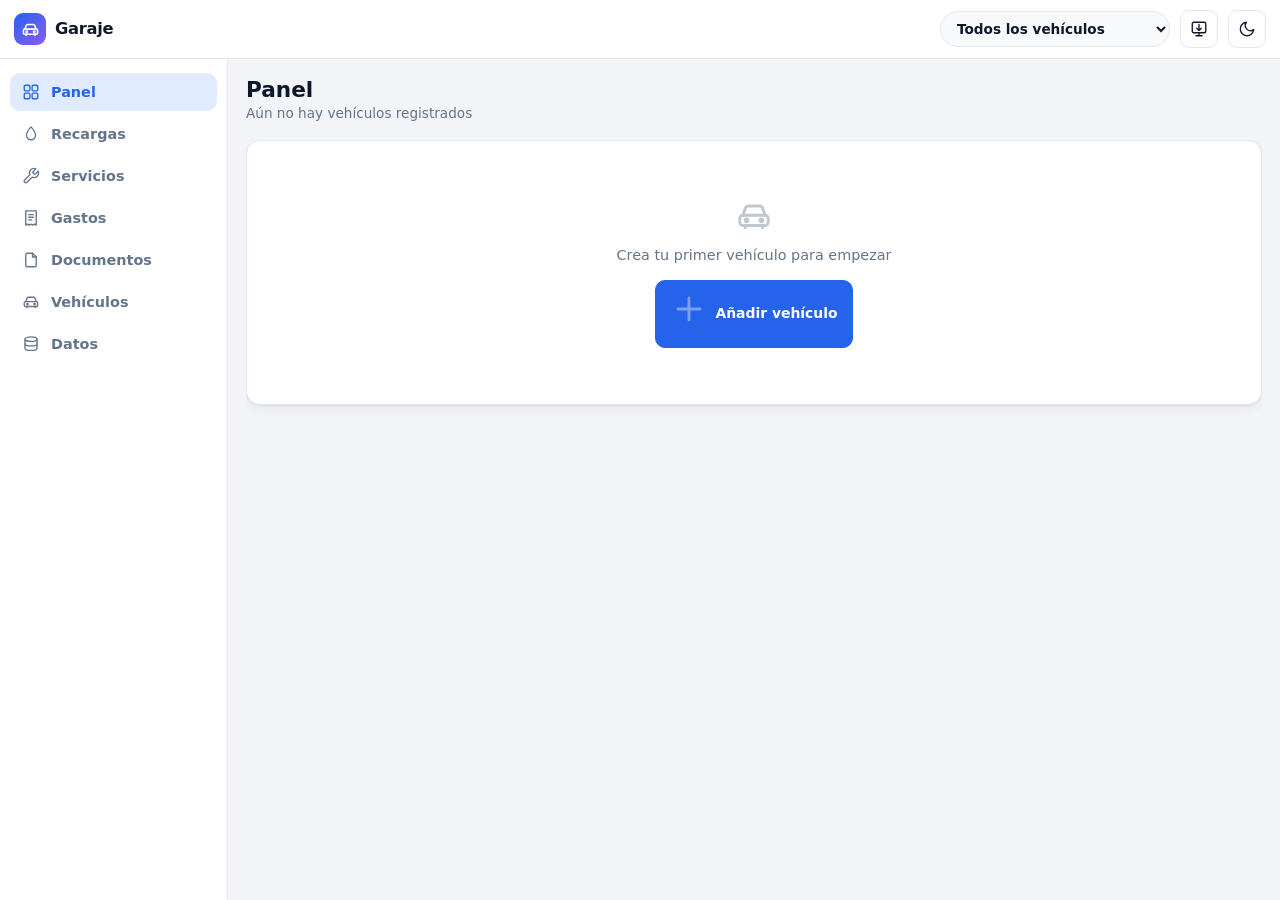
<file: Index.html>
<!doctype html>
<html lang="es">
<head>
<meta charset="utf-8">
<meta name="viewport" content="width=device-width, initial-scale=1, viewport-fit=cover">
<meta name="theme-color" content="#0d1117">
<meta name="description" content="Gestión completa de vehículos: recargas, servicios, gastos, documentos e informes.">
<title>Garaje · Gestión de vehículos</title>
<link rel="manifest" href="manifest.json">
<link rel="icon" href="icons/icon.svg" type="image/svg+xml">
<link rel="apple-touch-icon" href="icons/icon-192.png">
<meta name="apple-mobile-web-app-capable" content="yes">
<meta name="apple-mobile-web-app-status-bar-style" content="black-translucent">
<meta name="apple-mobile-web-app-title" content="Garaje">
<meta name="mobile-web-app-capable" content="yes">
<style>
:root{color-scheme:light;--bg:#f2f4f7;--surface:#ffffff;--surface-2:#f7f9fb;--hover:#eef2f7;--text:#0f172a;--muted:#64748b;--border:#e2e8f0;--accent:#2563eb;--accent-fg:#ffffff;--accent-soft:#e0ebff;--danger:#dc2626;--ok:#059669;--warn:#d97706;--radius:14px;--radius-sm:10px;--shadow:0 1px 2px rgba(15,23,42,.06), 0 4px 12px rgba(15,23,42,.05);}
html[data-theme="dark"]{color-scheme:dark;--bg:#0b0f14;--surface:#141a21;--surface-2:#1a222b;--hover:#1f2933;--text:#e6edf3;--muted:#8b98a5;--border:#242e39;--accent:#4c8dff;--accent-fg:#08111f;--accent-soft:#1b2b45;--danger:#ff6b6b;--ok:#34d399;--warn:#fbbf24;--shadow:0 1px 2px rgba(0,0,0,.45), 0 6px 18px rgba(0,0,0,.35);}
*,*::before,*::after{box-sizing:border-box}html,body{height:100%}
body{margin:0;background:var(--bg);color:var(--text);font-family:system-ui,-apple-system,"Segoe UI",Roboto,"Helvetica Neue",Arial,sans-serif;font-size:15px;line-height:1.45;-webkit-font-smoothing:antialiased;-webkit-tap-highlight-color:transparent;overflow:hidden}
h1,h2,h3,h4{margin:0;line-height:1.25}h2{font-size:1.35rem}h3{font-size:1.05rem}p{margin:0}a{color:var(--accent)}.muted{color:var(--muted);font-size:.85rem}
.ic{width:18px;height:18px;fill:none;stroke:currentColor;stroke-width:1.8;stroke-linecap:round;stroke-linejoin:round;flex:0 0 auto;display:block}
.app{display:flex;flex-direction:column;height:100dvh;overflow:hidden}
.topbar{flex:0 0 auto;display:flex;align-items:center;gap:10px;padding:10px 14px;background:var(--surface);border-bottom:1px solid var(--border);padding-top:calc(10px + env(safe-area-inset-top));z-index:40}
.brand{display:flex;align-items:center;gap:9px;font-weight:800;letter-spacing:-.02em;font-size:1.02rem}
.brand .logo{width:32px;height:32px;border-radius:9px;display:grid;place-items:center;background:linear-gradient(140deg,var(--accent),#8b5cf6);color:#fff}
.brand .logo .ic{width:19px;height:19px;stroke-width:2}.topbar .spacer{flex:1}
.vselect{max-width:230px;background:var(--surface-2);border:1px solid var(--border);color:var(--text);border-radius:999px;padding:8px 12px;font:inherit;font-size:.85rem;font-weight:600}
.main{flex:1;min-height:0;display:flex;width:100%;overflow:hidden}
.sidebar{width:228px;flex:0 0 228px;padding:14px 10px;background:var(--surface);border-right:1px solid var(--border);display:flex;flex-direction:column;gap:4px;overflow-y:auto}
.navlink{display:flex;align-items:center;gap:11px;padding:10px 12px;border-radius:var(--radius-sm);color:var(--muted);font-weight:600;font-size:.9rem;cursor:pointer;border:0;background:none;width:100%;text-align:left;font-family:inherit;transition:background .12s,color .12s}
.navlink:hover{background:var(--hover);color:var(--text)}.navlink.active{background:var(--accent-soft);color:var(--accent)}
.content{flex:1;min-width:0;min-height:0;padding:18px;max-width:1500px;margin:0 auto;width:100%;display:flex;flex-direction:column;overflow:hidden}
.content>.viewhead,.content>.toolbar{flex:0 0 auto}
.scroll-area{flex:1 1 auto;min-height:0;overflow-y:auto;overflow-x:hidden;-webkit-overflow-scrolling:touch;overscroll-behavior:contain;padding-bottom:6px}
.scroll-area>*:last-child{margin-bottom:0}.bottomnav{display:none}.fab{display:none}
@media(max-width:900px){.sidebar{display:none}.content{padding:12px}
.bottomnav{display:flex;flex:0 0 auto;background:var(--surface);border-top:1px solid var(--border);padding-bottom:env(safe-area-inset-bottom)}
.bottomnav button{flex:1 1 0;min-width:0;display:flex;flex-direction:column;align-items:center;gap:2px;padding:8px 1px 7px;border:0;background:none;color:var(--muted);font-family:inherit;font-size:.57rem;font-weight:700;cursor:pointer;white-space:nowrap;overflow:hidden}
.bottomnav button span{overflow:hidden;text-overflow:ellipsis;max-width:100%}
.bottomnav button.active{color:var(--accent)}.bottomnav .ic{width:19px;height:19px}
.fab{display:grid;place-items:center;position:fixed;z-index:46;right:16px;bottom:calc(78px + env(safe-area-inset-bottom));width:56px;height:56px;border-radius:50%;border:0;cursor:pointer;background:var(--accent);color:var(--accent-fg);box-shadow:0 10px 24px rgba(0,0,0,.28)}
.fab .ic{width:26px;height:26px;stroke-width:2.2}
body[data-view="vehicles"] .fab,body[data-view="data"] .fab{display:none}}
.viewhead{display:flex;flex-wrap:wrap;gap:12px;align-items:flex-end;justify-content:space-between;margin-bottom:16px}
.viewhead .actions{display:flex;gap:8px;flex-wrap:wrap}
.btn{display:inline-flex;align-items:center;gap:7px;border:1px solid var(--border);background:var(--surface);color:var(--text);border-radius:var(--radius-sm);padding:9px 14px;font:inherit;font-weight:600;font-size:.87rem;cursor:pointer;transition:background .12s,border-color .12s,transform .06s;white-space:nowrap;text-decoration:none}
.btn:hover{background:var(--hover)}.btn:active{transform:scale(.98)}
.btn.primary{background:var(--accent);border-color:var(--accent);color:var(--accent-fg)}
.btn.primary:hover{filter:brightness(1.08)}.btn.ghost{background:transparent}
.btn.danger{color:var(--danger);border-color:var(--border)}
.btn.icon{padding:9px;border-radius:9px}.btn.sm{padding:7px 11px;font-size:.8rem}.btn:disabled{opacity:.5;cursor:not-allowed}
.btn.big{padding:14px 20px;font-size:1rem}
.grid{display:grid;gap:14px}.kpis{grid-template-columns:repeat(auto-fill,minmax(158px,1fr))}
.cols-2{grid-template-columns:repeat(auto-fit,minmax(320px,1fr))}
.card{background:var(--surface);border:1px solid var(--border);border-radius:var(--radius);padding:16px;box-shadow:var(--shadow)}
.card+.card{margin-top:14px}.card h3{margin-bottom:12px;display:flex;align-items:center;gap:8px}
.kpi{background:var(--surface);border:1px solid var(--border);border-radius:var(--radius);padding:14px;box-shadow:var(--shadow);min-width:0}
.kpi .label{font-size:.68rem;color:var(--muted);text-transform:uppercase;letter-spacing:.06em;font-weight:700}
.kpi .value{font-size:1.4rem;font-weight:800;margin-top:5px;letter-spacing:-.02em;overflow-wrap:anywhere}
.kpi .sub{font-size:.74rem;color:var(--muted);margin-top:3px}
.kpi.accent .value{color:var(--accent)}.kpi.ok .value{color:var(--ok)}.kpi.warn .value{color:var(--warn)}.kpi.danger .value{color:var(--danger)}
.toolbar{display:flex;gap:10px;flex-wrap:wrap;align-items:center;margin-bottom:12px}
.search{position:relative;flex:1;min-width:180px;max-width:380px}
.search .ic{position:absolute;left:11px;top:50%;transform:translateY(-50%);color:var(--muted);width:16px;height:16px}
.search input{padding-left:34px}
.tablewrap{overflow-x:auto;border:1px solid var(--border);border-radius:var(--radius);background:var(--surface);box-shadow:var(--shadow)}
table{width:100%;border-collapse:collapse;font-size:.865rem}
th,td{padding:10px 12px;text-align:left;border-bottom:1px solid var(--border);vertical-align:middle}
tbody tr:last-child td{border-bottom:0}
th{font-size:.68rem;text-transform:uppercase;letter-spacing:.05em;color:var(--muted);font-weight:700;background:var(--surface-2);white-space:nowrap;position:sticky;top:0;z-index:2}
tbody tr:hover{background:var(--hover)}
td.num,th.num{text-align:right;font-variant-numeric:tabular-nums;white-space:nowrap}
td.actions{text-align:right;white-space:nowrap}td .rowbtns{display:inline-flex;gap:4px}
.mini{border:0;background:transparent;color:var(--muted);padding:6px;border-radius:8px;cursor:pointer;display:inline-grid;place-items:center;text-decoration:none}
.mini:hover{background:var(--hover);color:var(--text)}.mini.del:hover{color:var(--danger)}.mini.has{color:var(--accent);background:var(--accent-soft)}
.tag{display:inline-flex;align-items:center;gap:5px;padding:2px 8px;border-radius:999px;font-size:.7rem;font-weight:700;background:var(--surface-2);border:1px solid var(--border);color:var(--muted)}
.tag .ic{width:12px;height:12px;stroke-width:2.2}
.tag.ok{color:var(--ok);border-color:color-mix(in srgb,var(--ok) 40%,transparent)}
.tag.warn{color:var(--warn);border-color:color-mix(in srgb,var(--warn) 40%,transparent)}
.tag.danger{color:var(--danger);border-color:color-mix(in srgb,var(--danger) 40%,transparent)}
.tag.accent{color:var(--accent);border-color:color-mix(in srgb,var(--accent) 40%,transparent)}
@media(max-width:860px){.tablewrap{border:0;background:transparent;box-shadow:none;overflow:visible}
table{display:block}thead{display:none}tbody{display:block}
tbody tr{display:block;background:var(--surface);border:1px solid var(--border);border-radius:12px;margin-bottom:10px;padding:4px 0;box-shadow:var(--shadow)}
tbody tr:hover{background:var(--surface)}
tbody td{display:flex;justify-content:space-between;align-items:baseline;gap:14px;border:0;padding:6px 14px;white-space:normal;text-align:right}
tbody td::before{content:attr(data-label);color:var(--muted);font-size:.68rem;font-weight:700;text-transform:uppercase;letter-spacing:.05em;flex:0 0 auto;text-align:left}
tbody td.num{text-align:right}
tbody td.actions{justify-content:flex-end;padding-top:8px;border-top:1px solid var(--border);margin-top:4px}
tbody td.actions::before{display:none}tbody td:empty{display:none}}
.pagination{display:flex;align-items:center;justify-content:space-between;gap:12px;flex-wrap:wrap;padding:12px 2px 2px;font-size:.8rem;color:var(--muted)}
.pagecontrols{display:flex;gap:4px;flex-wrap:wrap;align-items:center}
.pagebtn{min-width:34px;height:34px;padding:0 9px;border:1px solid var(--border);background:var(--surface);color:var(--text);border-radius:9px;font:inherit;font-size:.82rem;font-weight:600;cursor:pointer;display:inline-grid;place-items:center;transition:.12s}
.pagebtn:hover:not(:disabled){background:var(--hover);border-color:var(--accent)}
.pagebtn.active{background:var(--accent);border-color:var(--accent);color:var(--accent-fg)}
.pagebtn:disabled{opacity:.35;cursor:not-allowed}.pagegap{padding:0 3px;color:var(--muted)}
@media(max-width:600px){.pageinfo{width:100%;text-align:center;order:2}.pagecontrols{width:100%;justify-content:center;order:1}}
.field{display:flex;flex-direction:column;gap:5px;margin-bottom:13px;min-width:0}
.field>label{font-size:.76rem;font-weight:700;color:var(--muted);letter-spacing:.03em;text-transform:uppercase}
.field .hint{font-size:.72rem;color:var(--muted)}
.formgrid{display:grid;grid-template-columns:1fr 1fr;gap:0 14px}.formgrid .full{grid-column:1/-1}
@media(max-width:520px){.formgrid{grid-template-columns:1fr}}
input,select,textarea{width:100%;background:var(--surface-2);border:1px solid var(--border);color:var(--text);border-radius:var(--radius-sm);padding:10px 12px;font:inherit;font-size:.9rem;transition:border-color .12s,box-shadow .12s;font-family:inherit}
input:focus,select:focus,textarea:focus{outline:none;border-color:var(--accent);box-shadow:0 0 0 3px var(--accent-soft)}
textarea{resize:vertical;min-height:70px}input[type="checkbox"]{width:auto;accent-color:var(--accent)}
.check{display:flex;align-items:center;gap:9px;padding:10px 12px;background:var(--surface-2);border:1px solid var(--border);border-radius:var(--radius-sm);font-size:.88rem;font-weight:600;cursor:pointer}
.check input{flex:0 0 auto}.filebox{display:flex;flex-wrap:wrap;gap:8px}
.filechip{display:flex;align-items:center;gap:10px;padding:8px 10px;background:var(--surface-2);border:1px solid var(--border);border-radius:12px;max-width:100%;width:100%}
.filechip img{width:46px;height:46px;object-fit:cover;border-radius:9px;flex:0 0 auto;background:var(--surface)}
.filechip .fileicon{width:46px;height:46px;display:grid;place-items:center;background:var(--surface);border:1px solid var(--border);border-radius:9px;color:var(--accent);flex:0 0 auto}
.filechip .fileicon .ic{width:22px;height:22px}
.filemeta{min-width:0;display:flex;flex-direction:column;flex:1}
.filemeta b{font-size:.82rem;overflow:hidden;text-overflow:ellipsis;white-space:nowrap}.filemeta span{font-size:.7rem}
.vcards{display:grid;gap:14px;grid-template-columns:repeat(auto-fill,minmax(300px,1fr))}
.vcard{background:var(--surface);border:1px solid var(--border);border-radius:var(--radius);padding:16px;box-shadow:var(--shadow);display:flex;flex-direction:column;gap:10px}
.vcard .top{display:flex;gap:12px;align-items:flex-start}
.vcard .avatar{width:44px;height:44px;border-radius:12px;display:grid;place-items:center;background:var(--accent-soft);color:var(--accent);flex:0 0 auto}
.vcard .avatar .ic{width:24px;height:24px}
.vcard .meta{display:grid;grid-template-columns:auto 1fr;gap:4px 12px;font-size:.82rem;margin:0}
.vcard .meta dt{color:var(--muted);font-weight:700}.vcard .meta dd{margin:0;overflow-wrap:anywhere}
.vcard .stats{display:flex;gap:14px;flex-wrap:wrap;padding-top:10px;border-top:1px solid var(--border);font-size:.78rem}
.vcard .stats b{display:block;font-size:.95rem}
.vphoto{height:155px;border-radius:12px;overflow:hidden;background:var(--surface-2);border:1px solid var(--border)}
.vphoto img{width:100%;height:100%;object-fit:cover;display:block}
.dropzone{border:2px dashed var(--border);border-radius:var(--radius);padding:26px 18px;text-align:center;color:var(--muted);cursor:pointer;transition:.15s;background:var(--surface-2)}
.dropzone:hover,.dropzone.over{border-color:var(--accent);color:var(--accent);background:var(--accent-soft)}
.importlist{list-style:none;margin:12px 0 0;padding:0;display:flex;flex-direction:column;gap:8px}
.importlist li{display:flex;align-items:center;gap:10px;padding:10px 12px;background:var(--surface-2);border:1px solid var(--border);border-radius:var(--radius-sm);font-size:.85rem}
.importlist .ic{color:var(--accent)}.divider{height:1px;background:var(--border);margin:16px 0}
.bar{height:9px;border-radius:999px;background:var(--surface-2);border:1px solid var(--border);overflow:hidden}
.bar>i{display:block;height:100%;background:linear-gradient(90deg,var(--accent),#8b5cf6)}
kbd{background:var(--surface-2);border:1px solid var(--border);border-bottom-width:2px;border-radius:6px;padding:1px 6px;font-size:.78rem;font-family:ui-monospace,monospace}
.folderbox{display:flex;flex-wrap:wrap;gap:12px;align-items:center;padding:12px 14px;margin-top:12px;background:var(--surface-2);border:1px solid var(--border);border-radius:var(--radius-sm)}
.folderbox .ic{color:var(--accent);width:22px;height:22px}
.folderbox .finfo{flex:1;min-width:0}
.folderbox .finfo b{display:block;font-size:.9rem;overflow:hidden;text-overflow:ellipsis;white-space:nowrap}
.folderbox .finfo span{font-size:.75rem;color:var(--muted)}
.badge-support{display:inline-flex;align-items:center;gap:6px;font-size:.72rem;font-weight:700;padding:3px 9px;border-radius:999px;background:var(--accent-soft);color:var(--accent)}
#toasts{position:fixed;left:50%;transform:translateX(-50%);bottom:calc(84px + env(safe-area-inset-bottom));z-index:200;display:flex;flex-direction:column;gap:8px;align-items:center;pointer-events:none;width:calc(100% - 32px);max-width:460px}
@media(min-width:901px){#toasts{bottom:24px}}
.toast{background:var(--surface);border:1px solid var(--border);color:var(--text);padding:11px 16px;border-radius:12px;box-shadow:0 10px 30px rgba(0,0,0,.25);font-size:.86rem;font-weight:600;animation:pop .18s ease-out;max-width:100%}
.toast.ok{border-left:4px solid var(--ok)}.toast.err{border-left:4px solid var(--danger)}.toast.info{border-left:4px solid var(--accent)}
.empty{text-align:center;color:var(--muted);padding:40px 16px;font-size:.9rem}
.empty .ic{width:38px;height:38px;margin:0 auto 10px;opacity:.4}
#modal-root{display:none}#modal-root.open{display:block}
.modal-backdrop{position:fixed;inset:0;z-index:100;background:rgba(8,12,18,.6);-webkit-backdrop-filter:blur(3px);backdrop-filter:blur(3px);display:flex;align-items:center;justify-content:center;padding:16px;overflow-y:auto}
.modal{background:var(--surface);border:1px solid var(--border);border-radius:16px;width:100%;max-width:660px;max-height:90dvh;overflow:auto;box-shadow:0 24px 60px rgba(0,0,0,.4);animation:pop .16s ease-out}
@keyframes pop{from{opacity:0;transform:translateY(10px) scale(.98)}}
.modal-head{display:flex;align-items:center;gap:10px;padding:16px 18px;border-bottom:1px solid var(--border);position:sticky;top:0;background:var(--surface);z-index:2}
.modal-head h3{flex:1;font-size:1.05rem;min-width:0;overflow:hidden;text-overflow:ellipsis;white-space:nowrap}
.modal-body{padding:18px}
.modal-foot{display:flex;gap:10px;justify-content:flex-end;padding:14px 18px;border-top:1px solid var(--border);position:sticky;bottom:0;background:var(--surface);flex-wrap:wrap}
.chartbox{overflow-x:auto;padding-bottom:4px}
.legend{list-style:none;margin:0;padding:0;display:flex;flex-direction:column;gap:8px;font-size:.83rem}
.legend li{display:flex;align-items:center;gap:9px}.legend .dot{width:11px;height:11px;border-radius:3px;flex:0 0 auto}
.legend .val{margin-left:auto;font-weight:700;font-variant-numeric:tabular-nums}
.donutwrap{display:flex;gap:22px;align-items:center;flex-wrap:wrap;justify-content:center}
.donutwrap .legend{flex:1;min-width:170px}
.jsonarea{width:100%;font-family:ui-monospace,monospace;font-size:.72rem;min-height:160px;resize:vertical}
details.diag{margin-top:12px;font-size:.75rem;color:var(--muted)}
details.diag summary{cursor:pointer;font-weight:700;color:var(--muted);padding:4px 0}
details.diag pre{background:var(--surface-2);border:1px solid var(--border);border-radius:8px;padding:8px;font-size:.7rem;overflow-x:auto;white-space:pre-wrap;word-break:break-all;margin:6px 0 0}
ol.steps{margin:8px 0 0 20px;padding:0;font-size:.85rem}
ol.steps li{margin-bottom:6px}
.warnbox{background:var(--accent-soft);border:1px solid color-mix(in srgb,var(--accent) 40%,transparent);border-radius:10px;padding:12px;font-size:.85rem;margin-bottom:14px}
.warnbox b{color:var(--accent)}
</style>
</head>
<body>
<svg style="display:none" aria-hidden="true" focusable="false">
  <symbol id="i-dash" viewBox="0 0 24 24"><rect x="3" y="3" width="7.5" height="7.5" rx="1.5"/><rect x="13.5" y="3" width="7.5" height="7.5" rx="1.5"/><rect x="3" y="13.5" width="7.5" height="7.5" rx="1.5"/><rect x="13.5" y="13.5" width="7.5" height="7.5" rx="1.5"/></symbol>
  <symbol id="i-fuel" viewBox="0 0 24 24"><path d="M12 2.5s6 6.7 6 11.2a6 6 0 0 1-12 0C6 9.2 12 2.5 12 2.5z"/></symbol>
  <symbol id="i-wrench" viewBox="0 0 24 24"><path d="M14.7 6.3a1 1 0 0 0 0 1.4l1.6 1.6a1 1 0 0 0 1.4 0l3.77-3.77a6 6 0 0 1-7.94 7.94l-6.91 6.91a2.12 2.12 0 0 1-3-3l6.91-6.91a6 6 0 0 1 7.94-7.94L14.7 6.3z"/></symbol>
  <symbol id="i-receipt" viewBox="0 0 24 24"><path d="M5 2.5h14v19l-2.3-1.4-2.35 1.4L12 20.1l-2.35 1.4L7.3 20.1 5 21.5z"/><path d="M9 7.5h6M9 11h6M9 14.5h4"/></symbol>
  <symbol id="i-car" viewBox="0 0 24 24"><path d="M5 11.5 6.6 7a2 2 0 0 1 1.9-1.3h7a2 2 0 0 1 1.9 1.3L19 11.5"/><rect x="3" y="11.5" width="18" height="6.5" rx="2"/><path d="M6.5 18v1.5M17.5 18v1.5"/><circle cx="7.3" cy="14.7" r=".9"/><circle cx="16.7" cy="14.7" r=".9"/></symbol>
  <symbol id="i-db" viewBox="0 0 24 24"><ellipse cx="12" cy="5.5" rx="8" ry="3"/><path d="M4 5.5v6c0 1.66 3.58 3 8 3s8-1.34 8-3v-6"/><path d="M4 11.5v6c0 1.66 3.58 3 8 3s8-1.34 8-3v-6"/></symbol>
  <symbol id="i-sun" viewBox="0 0 24 24"><circle cx="12" cy="12" r="4"/><path d="M12 1.8v2.4M12 19.8v2.4M4.2 4.2l1.7 1.7M18.1 18.1l1.7 1.7M1.8 12h2.4M19.8 12h2.4M4.2 19.8l1.7-1.7M18.1 5.9l1.7-1.7"/></symbol>
  <symbol id="i-moon" viewBox="0 0 24 24"><path d="M21 12.8A9 9 0 1 1 11.2 3a7 7 0 0 0 9.8 9.8z"/></symbol>
  <symbol id="i-plus" viewBox="0 0 24 24"><path d="M12 5v14M5 12h14"/></symbol>
  <symbol id="i-download" viewBox="0 0 24 24"><path d="M12 3v12M7 11l5 5 5-5M4.5 20.5h15"/></symbol>
  <symbol id="i-upload" viewBox="0 0 24 24"><path d="M12 21V9M7 13l5-5 5 5M4.5 3.5h15"/></symbol>
  <symbol id="i-trash" viewBox="0 0 24 24"><path d="M3.5 6h17M9 6V3.8h6V6M6.2 6l.9 14.2h9.8L17.8 6"/></symbol>
  <symbol id="i-edit" viewBox="0 0 24 24"><path d="M12 20.5h9M16.5 3.5a2.12 2.12 0 0 1 3 3L7 19l-4 1 1-4z"/></symbol>
  <symbol id="i-close" viewBox="0 0 24 24"><path d="M18 6 6 18M6 6l12 12"/></symbol>
  <symbol id="i-search" viewBox="0 0 24 24"><circle cx="11" cy="11" r="7"/><path d="M20.5 20.5 16.7 16.7"/></symbol>
  <symbol id="i-eye" viewBox="0 0 24 24"><path d="M2 12s3.6-6.5 10-6.5S22 12 22 12s-3.6 6.5-10 6.5S2 12 2 12z"/><circle cx="12" cy="12" r="2.8"/></symbol>
  <symbol id="i-clip" viewBox="0 0 24 24"><path d="M21 11.5 12.5 20a5 5 0 0 1-7-7l8-8a3.5 3.5 0 0 1 5 5l-8 8a2 2 0 0 1-3-3l7-7"/></symbol>
  <symbol id="i-chart" viewBox="0 0 24 24"><path d="M3 3v18h18"/><path d="M7 15.5l3.5-4 3 3L19 8"/></symbol>
  <symbol id="i-install" viewBox="0 0 24 24"><rect x="3" y="3" width="18" height="14" rx="2"/><path d="M8 21h8M12 17v4M12 6v8M9 11l3 3 3-3"/></symbol>
  <symbol id="i-calendar" viewBox="0 0 24 24"><rect x="3" y="5" width="18" height="16" rx="2"/><path d="M3 10h18M8 3v4M16 3v4"/></symbol>
  <symbol id="i-file" viewBox="0 0 24 24"><path d="M14 3H7a2 2 0 0 0-2 2v14a2 2 0 0 0 2 2h10a2 2 0 0 0 2-2V8z"/><path d="M14 3v5h5"/></symbol>
  <symbol id="i-alert" viewBox="0 0 24 24"><path d="M12 3 2 20h20L12 3z"/><path d="M12 10v4M12 17.5v.01"/></symbol>
  <symbol id="i-check" viewBox="0 0 24 24"><path d="M4 12.5 9.5 18 20 6.5"/></symbol>
  <symbol id="i-folder" viewBox="0 0 24 24"><path d="M3 6.5a2 2 0 0 1 2-2h4l2 2.5h8a2 2 0 0 1 2 2V18a2 2 0 0 1-2 2H5a2 2 0 0 1-2-2z"/></symbol>
  <symbol id="i-save" viewBox="0 0 24 24"><path d="M5 3h11l3 3v13a2 2 0 0 1-2 2H5a2 2 0 0 1-2-2V5a2 2 0 0 1 2-2z"/><path d="M8 3v6h7V3M8 21v-6h8v6"/></symbol>
  <symbol id="i-x" viewBox="0 0 24 24"><path d="M18 6 6 18M6 6l12 12"/></symbol>
  <symbol id="i-copy" viewBox="0 0 24 24"><rect x="8" y="8" width="13" height="13" rx="2"/><path d="M16 8V5a2 2 0 0 0-2-2H5a2 2 0 0 0-2 2v9a2 2 0 0 0 2 2h3"/></symbol>
</svg>
<div class="app">
  <header class="topbar">
    <div class="brand"><span class="logo"><svg class="ic"><use href="#i-car"></use></svg></span><span>Garaje</span></div>
    <div class="spacer"></div>
    <select class="vselect" id="vehicleSelect" aria-label="Vehículo activo"></select>
    <button class="btn icon ghost" id="installBtn" title="Instalar aplicación" hidden><svg class="ic"><use href="#i-install"></use></svg></button>
    <button class="btn icon ghost" id="themeBtn" title="Cambiar tema"><svg class="ic"><use href="#i-moon"></use></svg></button>
  </header>
  <div class="main"><aside class="sidebar" id="sidebar"></aside><main class="content" id="view" role="main"></main></div>
  <nav class="bottomnav" id="bottomnav" aria-label="Navegación principal"></nav>
</div>
<button class="fab" id="fab" title="Nuevo registro"><svg class="ic"><use href="#i-plus"></use></svg></button>
<div id="modal-root"></div>
<div id="toasts" aria-live="polite"></div>
<script>
"use strict";
/* ============================================================================
   GARAJE · v6 · Copiar como método principal · Descargar solo si hay backend
   ============================================================================ */
const $=(s,r=document)=>r.querySelector(s);
const $$=(s,r=document)=>Array.from(r.querySelectorAll(s));
function esc(v){return String(v==null?"":v).replace(/[&<>"']/g,c=>({"&":"&amp;","<":"&lt;",">":"&gt;",'"':"&quot;","'":"&#39;"}[c]));}
function uid(){return Date.now().toString(36)+Math.random().toString(36).slice(2,8);}
function clone(o){return JSON.parse(JSON.stringify(o));}
function num(v){if(v==null||v==="")return 0;if(typeof v==="number")return isFinite(v)?v:0;let s=String(v).trim().replace(/[\s€]/g,"");if(s.includes(",")&&s.includes("."))s=s.replace(/\./g,"").replace(",",".");else if(s.includes(","))s=s.replace(",",".");const n=parseFloat(s);return isNaN(n)?0:n;}
function norm(s){return String(s==null?"":s).toLowerCase().normalize("NFD").replace(/[\u0300-\u036f]/g,"").replace(/[^a-z0-9]+/g," ").trim();}
const sumBy=(arr,k)=>arr.reduce((a,r)=>a+(Number(r[k])||0),0);
const fmtNum=(n,d=2)=>(Number(n)||0).toLocaleString("es-ES",{minimumFractionDigits:d,maximumFractionDigits:d});
const fmtInt=n=>(Number(n)||0).toLocaleString("es-ES",{maximumFractionDigits:0});
const money=n=>fmtNum(n,2)+" €";
const fmtBytes=b=>b>1048576?(b/1048576).toFixed(2)+" MB":(b/1024).toFixed(1)+" KB";
const MESES=["ene","feb","mar","abr","may","jun","jul","ago","sept","oct","nov","dic"];
const MESES_LARGO=["enero","febrero","marzo","abril","mayo","junio","julio","agosto","septiembre","octubre","noviembre","diciembre"];
function parseFecha(raw){const s=String(raw==null?"":raw).trim().replace(/^"|"$/g,"");if(!s)return"";let m=s.match(/^(\d{4})[-\/](\d{1,2})[-\/](\d{1,2})/);if(m)return`${m[1]}-${String(m[2]).padStart(2,"0")}-${String(m[3]).padStart(2,"0")}`;const parts=s.split(/[-\/\s.]+/).filter(Boolean);if(parts.length<3)return"";const isNum=x=>/^\d+$/.test(x);let day,mon,year;const mi=parts.findIndex(p=>!isNum(p));if(mi>=0){const key=norm(parts[mi]).slice(0,4);const idx=MESES.findIndex(mn=>key.startsWith(mn));const idx2=MESES_LARGO.findIndex(mn=>mn.startsWith(key)||key.startsWith(mn));const month=idx>=0?idx+1:(idx2>=0?idx2+1:0);if(!month)return"";mon=month;const rest=parts.filter((_,i)=>i!==mi).map(Number);const y=rest.find(v=>v>31);year=y!==undefined?y:rest[rest.length-1];const d=rest.find(v=>v<=31);day=d!==undefined?d:rest[0];}else{const n=parts.map(Number);if(n[2]>31){year=n[2];mon=n[1];day=n[0];}else if(n[0]>31){year=n[0];mon=n[1];day=n[2];}else{day=n[0];mon=n[1];year=n[2];}}if(year<100)year+=2000;if(!year||!mon||!day)return"";return`${year}-${String(mon).padStart(2,"0")}-${String(day).padStart(2,"0")}`;}
function fmtFecha(iso){if(!iso||!/^\d{4}-\d{2}-\d{2}$/.test(iso))return iso||"—";const[y,m,d]=iso.split("-");return`${d}/${m}/${y}`;}
function fmtFechaCorta(iso){if(!iso||!/^\d{4}-\d{2}-\d{2}$/.test(iso))return"";const[,m,d]=iso.split("-");return`${MESES[Number(m)-1]} ${Number(d)}`;}
function hoyISO(){const d=new Date();return`${d.getFullYear()}-${String(d.getMonth()+1).padStart(2,"0")}-${String(d.getDate()).padStart(2,"0")}`;}
function diasHasta(iso){if(!iso)return null;const a=new Date(iso+"T00:00:00");const b=new Date(hoyISO()+"T00:00:00");return Math.round((a-b)/86400000);}
function icon(n){return`<svg class="ic" aria-hidden="true"><use href="#i-${n}"></use></svg>`;}
const DOC_TIPOS=["Permiso de Conducción","Permiso de Circulación","Tarjeta de Inspección Técnica (ITV)","Informe de la última inspección de la ITV","Impuesto sobre Vehículos de Tracción Mecánica (IVTM)","Facturas de reparación y mantenimiento","Contrato de compraventa o factura de compra","Justificante de cambio de titularidad en la DGT","Póliza y recibos del seguro"];
const DOC_ICONO={"Permiso de Conducción":"car","Permiso de Circulación":"car","Tarjeta de Inspección Técnica (ITV)":"wrench","Informe de la última inspección de la ITV":"file","Impuesto sobre Vehículos de Tracción Mecánica (IVTM)":"receipt","Facturas de reparación y mantenimiento":"wrench","Contrato de compraventa o factura de compra":"file","Justificante de cambio de titularidad en la DGT":"file","Póliza y recibos del seguro":"receipt"};
function docIcono(t){return DOC_ICONO[t]||"file";}
/* ============ PERSISTENCIA ============ */
const IDB_NAME="garaje-db",IDB_STORE="app-state";let idbInstance=null,stateLoaded=false;
function openIDB(){return new Promise((resolve,reject)=>{const req=indexedDB.open(IDB_NAME,1);req.onupgradeneeded=()=>{const db=req.result;if(!db.objectStoreNames.contains(IDB_STORE))db.createObjectStore(IDB_STORE);};req.onsuccess=()=>{idbInstance=req.result;resolve(idbInstance);};req.onerror=()=>reject(req.error);});}
function idbGet(key){return new Promise((resolve,reject)=>{if(!idbInstance)return reject(new Error("IDB no abierta"));const tx=idbInstance.transaction(IDB_STORE,"readonly");const req=tx.objectStore(IDB_STORE).get(key);req.onsuccess=()=>resolve(req.result);req.onerror=()=>reject(req.error);});}
function idbSet(key,value){return new Promise((resolve,reject)=>{if(!idbInstance)return reject(new Error("IDB no abierta"));const tx=idbInstance.transaction(IDB_STORE,"readwrite");tx.objectStore(IDB_STORE).put(value,key);tx.oncomplete=()=>resolve(true);tx.onerror=()=>reject(tx.error);});}
const DEFAULT_STATE={vehicles:[],fuel:[],services:[],expenses:[],documents:[],settings:{theme:"auto",vehicle:"all"}};
let state=clone(DEFAULT_STATE),currentView="dashboard",searchTerm={fuel:"",services:"",expenses:"",documents:""},pageState={fuel:1,services:1,expenses:1,documents:1},deferredInstall=null;
const PAGE_SIZE=20;
async function loadState(){try{let saved=null;try{saved=await idbGet("state");}catch(e){saved=null;}
if(!saved){try{const legacy=localStorage.getItem("garaje.v2")||localStorage.getItem("garaje.v1");if(legacy){saved=JSON.parse(legacy);if(saved){try{await idbSet("state",saved);}catch(e){}try{localStorage.removeItem("garaje.v2");localStorage.removeItem("garaje.v1");}catch(e){}}}}catch(e){}}
if(!saved)return clone(DEFAULT_STATE);const out=clone(DEFAULT_STATE);["vehicles","fuel","services","expenses","documents"].forEach(k=>{out[k]=Array.isArray(saved[k])?saved[k]:[];});out.settings=Object.assign({},DEFAULT_STATE.settings,saved.settings||{});return out;}catch(e){console.warn("loadState:",e);return clone(DEFAULT_STATE);}}
let saveChain=Promise.resolve(true);
function saveState(){if(!stateLoaded)return Promise.resolve(false);let snapshot;try{snapshot=JSON.parse(JSON.stringify(state));}catch(e){toast("No se pudo serializar el estado","err",5000);return Promise.resolve(false);}
saveChain=saveChain.then(async()=>{try{await idbSet("state",snapshot);return true;}catch(e){console.warn("idbSet:",e);try{localStorage.setItem("garaje.v2",JSON.stringify(snapshot));return true;}catch(e2){toast("No se pudieron guardar los datos","err",5000);return false;}}});return saveChain;}
function stateSize(){try{return new Blob([JSON.stringify(state)]).size;}catch(e){return 0;}}
const inView=r=>state.settings.vehicle==="all"||r.vehicleId===state.settings.vehicle;
const fuelList=()=>state.fuel.filter(inView);
const serviceList=()=>state.services.filter(inView);
const expenseList=()=>state.expenses.filter(inView);
const documentList=()=>state.documents.filter(inView);
const vehById=id=>state.vehicles.find(v=>v.id===id);
const vehName=id=>{const v=vehById(id);return v?v.nombre:"—";};
function maxOdometro(){let m=0;[...fuelList(),...serviceList()].forEach(r=>{m=Math.max(m,Number(r.odometro)||0);});return m;}
function docEstado(d){if(!d.vencimiento)return{txt:"Sin caducidad",cls:""};const n=diasHasta(d.vencimiento);if(n<0)return{txt:"Caducado",cls:"danger"};if(n<=90)return{txt:`Caduca en ${n} d`,cls:"warn"};return{txt:"Vigente",cls:"ok"};}
const mqDark=window.matchMedia("(prefers-color-scheme: dark)");
function applyTheme(){const t=state.settings.theme;const dark=t==="dark"||(t==="auto"&&mqDark.matches);document.documentElement.dataset.theme=dark?"dark":"light";const meta=document.querySelector('meta[name="theme-color"]');if(meta)meta.setAttribute("content",dark?"#0b0f14":"#ffffff");const btn=$("#themeBtn");if(btn)btn.innerHTML=icon(dark?"sun":"moon");}
mqDark.addEventListener("change",()=>{if(state.settings.theme==="auto")applyTheme();});
function toast(msg,kind="info",ms=3200){const box=$("#toasts");if(!box)return;const el=document.createElement("div");el.className="toast "+kind;el.textContent=msg;box.appendChild(el);setTimeout(()=>{el.style.transition="opacity .3s";el.style.opacity="0";setTimeout(()=>el.remove(),320);},ms);}
let modalOpen=false;
function openModal(html,onMount){const root=$("#modal-root");root.innerHTML=`<div class="modal-backdrop"><div class="modal" role="dialog" aria-modal="true">${html}</div></div>`;root.classList.add("open");document.body.style.overflow="hidden";modalOpen=true;const bd=$(".modal-backdrop",root);bd.addEventListener("mousedown",e=>{if(e.target===bd)closeModal();});if(onMount)onMount(root);const first=$(".modal input:not([type=file]):not([hidden]),.modal select,.modal textarea,.modal button",root);if(first&&window.innerWidth>700)setTimeout(()=>first.focus(),40);}
function closeModal(){const root=$("#modal-root");root.classList.remove("open");root.innerHTML="";document.body.style.overflow="";modalOpen=false;}
document.addEventListener("keydown",e=>{if(e.key==="Escape"&&modalOpen)closeModal();});
function askConfirm(titulo,mensaje,textoOk="Eliminar"){return new Promise(resolve=>{openModal(`<div class="modal-head"><svg class="ic" style="color:var(--danger)"><use href="#i-alert"></use></svg><h3>${esc(titulo)}</h3></div><div class="modal-body"><p>${mensaje}</p></div><div class="modal-foot"><button class="btn" data-action="modal-close">Cancelar</button><button class="btn primary" id="confirmOk" style="background:var(--danger);border-color:var(--danger)">${esc(textoOk)}</button></div>`);$("#confirmOk").addEventListener("click",()=>{closeModal();resolve(true);});const bd=$(".modal-backdrop");bd.addEventListener("click",e=>{if(e.target===bd)resolve(false);});document.addEventListener("keydown",function onEsc(ev){if(ev.key==="Escape"){document.removeEventListener("keydown",onEsc);resolve(false);}});});}
/* ============ ADJUNTOS ============ */
const MAX_FILE_BYTES=8*1024*1024,IMG_MAX_W=1000,IMG_QUALITY=0.72;
function fileToAttachment(file){return new Promise((resolve,reject)=>{const isImg=(file.type||"").startsWith("image/");const fr=new FileReader();fr.onerror=()=>reject(new Error("no se pudo leer"));fr.onload=()=>{if(!isImg){resolve({name:file.name,type:file.type||"application/octet-stream",size:file.size,data:String(fr.result)});return;}const img=new Image();img.onerror=()=>reject(new Error("imagen no válida"));img.onload=()=>{let w=img.naturalWidth,h=img.naturalHeight;if(w>IMG_MAX_W){h=Math.round(h*IMG_MAX_W/w);w=IMG_MAX_W;}const c=document.createElement("canvas");c.width=w;c.height=h;const ctx=c.getContext("2d");ctx.fillStyle="#ffffff";ctx.fillRect(0,0,w,h);ctx.drawImage(img,0,0,w,h);let data;try{data=c.toDataURL("image/jpeg",IMG_QUALITY);}catch(e){data=String(fr.result);}resolve({name:file.name,type:"image/jpeg",size:Math.round(data.length*0.75),data});};img.src=String(fr.result);};fr.readAsDataURL(file);});}
function fileChipHTML(key,att){const isImg=(att.type||"").startsWith("image/");const sizeTxt=att.size?" · "+fmtBytes(att.size):"";const tipo=(att.type||"").split("/")[1]||"";return`<div class="filechip">${isImg?`<img src="${att.data}" alt="">`:`<span class="fileicon">${icon("file")}</span>`}<div class="filemeta"><b title="${esc(att.name)}">${esc(att.name||"archivo")}</b><span class="muted">${esc(tipo.toUpperCase())}${sizeTxt}</span></div><button type="button" class="mini" data-action="view-file" data-key="${key}" title="Ver">${icon("eye")}</button><button type="button" class="mini del" data-action="remove-file" data-key="${key}" title="Quitar">${icon("close")}</button></div>`;}
async function handleFilePick(input){const form=input.form||input.closest("form");const key=input.dataset.filekey;const file=input.files&&input.files[0];input.value="";if(!file||!form||!key)return;if(file.size>MAX_FILE_BYTES){toast("Archivo demasiado grande (máx 8MB)","err");return;}try{const att=await fileToAttachment(file);form._attachments=form._attachments||{};form._attachments[key]=att;refreshFileBox(form,key);}catch(err){toast("No se pudo adjuntar: "+err.message,"err");}}
function refreshFileBox(form,key){const box=form.querySelector(`[data-filebox="${key}"]`);if(!box)return;const att=(form._attachments||{})[key];if(att&&att.data){box.innerHTML=fileChipHTML(key,att);}else{box.innerHTML=`<button type="button" class="btn" data-action="pick-file" data-key="${key}">${icon("upload")}Adjuntar archivo</button>`;}}
function openAttachment(att){if(!att||!att.data){toast("No hay archivo adjunto","err");return;}const isImg=(att.type||"").startsWith("image/");const isPdf=(att.type||"").includes("pdf");openModal(`<div class="modal-head">${icon("file")}<h3>${esc(att.name||"Archivo")}</h3><button class="btn icon ghost" data-action="modal-close">${icon("close")}</button></div><div class="modal-body" style="text-align:center">${isImg?`<img src="${att.data}" alt="" style="max-width:100%;border-radius:12px;display:block;margin:auto">`:isPdf?`<iframe src="${att.data}" style="width:100%;height:62vh;border:1px solid var(--border);border-radius:12px;background:#fff"></iframe>`:`<p class="muted">Vista previa no disponible.</p>`}${att.size?`<p class="muted" style="margin-top:10px">${fmtBytes(att.size)}</p>`:""}</div><div class="modal-foot"><button class="btn" data-action="modal-close">Cerrar</button></div>`);}
function findAttachment(type,id,key){const coll={fuel:state.fuel,services:state.services,expenses:state.expenses,documents:state.documents}[type];const rec=coll&&coll.find(r=>r.id===id);return rec?rec[key]:null;}
/* ============ FSBridge ============ */
const FSBridge={
  _androidGranted:false,
  backend(){
    try{if(window.WebToApkFS&&typeof window.WebToApkFS.isAvailable==="function"&&window.WebToApkFS.isAvailable())return"webtoapk";}catch(e){}
    try{if(window.AndroidFileBridge)return"android";}catch(e){}
    try{if(window.showSaveFilePicker||window.showDirectoryPicker)return"fsa";}catch(e){}
    try{if(typeof navigator!=="undefined"&&navigator.share&&navigator.canShare)return"share";}catch(e){}
    return"download";
  },
  hasRealBackend(){ const b=this.backend(); return b!=="download"; },
  async requestFolderAccess(){
    const b=this.backend();
    if(b==="webtoapk"){try{const r=await window.WebToApkFS.requestAccess();return!!(r&&r.success);}catch(e){return false;}}
    if(b==="android"){return new Promise(resolve=>{window._onFolderAccess=ok=>{window._onFolderAccess=null;resolve(!!ok);};try{window.AndroidFileBridge.requestFolderAccess();}catch(e){resolve(false);}});}
    return false;
  },
  async saveBackup(filename,jsonString){
    const b=this.backend();
    if(b==="webtoapk"){try{const has=window.WebToApkFS.hasAccess&&window.WebToApkFS.hasAccess();if(!has){const ok=await this.requestFolderAccess();if(!ok)return{ok:false,error:"Permiso denegado"};}window.WebToApkFS.writeText(filename,jsonString);return{ok:true,where:"carpeta SAF"};}catch(e){return{ok:false,error:e.message||String(e)};}}
    if(b==="android"){try{if(!this._androidGranted){const ok=await this.requestFolderAccess();if(!ok)return{ok:false,error:"Permiso denegado"};this._androidGranted=true;}return await new Promise(resolve=>{window._onFileSaved=success=>{window._onFileSaved=null;resolve(success?{ok:true,where:"carpeta del dispositivo"}:{ok:false,error:"Error escribiendo archivo"});};window.AndroidFileBridge.saveJson(filename,jsonString);});}catch(e){return{ok:false,error:e.message||String(e)};}}
    if(b==="fsa"){try{const blob=new Blob([jsonString],{type:"application/json"});const handle=await window.showSaveFilePicker({suggestedName:filename,types:[{description:"Archivo JSON",accept:{"application/json":[".json"]}}]});const w=await handle.createWritable();await w.write(blob);await w.close();return{ok:true,where:"ubicación elegida"};}catch(e){if(e.name==="AbortError")return{ok:false,error:"cancel"};return{ok:false,error:e.message||String(e)};}}
    if(b==="share"){try{const file=new File([jsonString],filename,{type:"application/json"});if(navigator.canShare({files:[file]})){await navigator.share({files:[file],title:"Copia de seguridad Garaje"});return{ok:true,where:"compartido"};}}catch(e){if(e.name==="AbortError")return{ok:false,error:"cancel"};}}
    return{ok:false,error:"no-backend"};
  },
  async listBackupFiles(){
    const b=this.backend();
    if(b==="webtoapk"){try{const has=window.WebToApkFS.hasAccess&&window.WebToApkFS.hasAccess();if(!has){const ok=await this.requestFolderAccess();if(!ok)return[];}const entries=window.WebToApkFS.list("")||[];return entries.filter(e=>e.name&&/\.json$/i.test(e.name)).map(e=>({name:e.name,read:async()=>window.WebToApkFS.readText(e.name)})).sort((a,b)=>b.name.localeCompare(a.name));}catch(e){return[];}}
    if(b==="android"){try{if(!this._androidGranted){const ok=await this.requestFolderAccess();if(!ok)return[];this._androidGranted=true;}return await new Promise(resolve=>{window._onJsonList=jsonStr=>{window._onJsonList=null;try{const data=JSON.parse(jsonStr);const files=(data.files||[]).map(f=>({name:f.name,read:()=>new Promise(r=>{window._onJsonText=text=>{window._onJsonText=null;r(text);};window.AndroidFileBridge.readText(f.name);})}));resolve(files.sort((a,b)=>b.name.localeCompare(a.name)));}catch(e){resolve([]);}};window.AndroidFileBridge.listJsonFiles();});}catch(e){return[];}}
    if(b==="fsa"){try{const dir=await window.showDirectoryPicker({mode:"read"});const files=[];for await(const entry of dir.values()){if(entry.kind==="file"&&/\.json$/i.test(entry.name)){const f=await entry.getFile();files.push({name:entry.name,read:()=>f.text()});}}return files.sort((a,b)=>b.name.localeCompare(a.name));}catch(e){return[];}}
    return[];
  },
  async pickFile(){return new Promise(resolve=>{const input=document.createElement("input");input.type="file";input.accept=".json,application/json";input.onchange=()=>{const f=input.files&&input.files[0];if(!f)return resolve(null);resolve({name:f.name,read:()=>f.text()});};input.click();});}
};
/* ============ Descarga multi-intento (solo se usa si backend !== download) ============ */
async function attemptDownload(data, filename){
  const attempts = [];
  const bridgeNames = ['Android','Native','App','Bridge','WebViewBridge','AndroidBridge','WebToApk','WebToApkFS','JSBridge','AndroidInterface'];
  for (const name of bridgeNames){
    const b = window[name];
    if (!b) continue;
    for (const m of ['downloadFile','saveFile','saveJson','download','writeFile','saveTextFile']){
      if (typeof b[m] === 'function') attempts.push({ name:`${name}.${m}()`, run:()=>{ b[m](filename, data); return true; } });
    }
  }
  if (typeof navigator !== 'undefined' && typeof navigator.share === 'function'){
    attempts.push({ name:'share file', run: async () => {
      const file = new File([data], filename, {type:'application/json'});
      if (navigator.canShare && !navigator.canShare({files:[file]})) throw new Error('canShare false');
      await navigator.share({files:[file], title:filename}); return true;
    }});
    attempts.push({ name:'share text', run: async () => { await navigator.share({title:filename, text:data}); return true; }});
  }
  attempts.push({ name:'a.download blob + MouseEvent', run: () => {
    const blob = new Blob([data], {type:'application/json'});
    const url = URL.createObjectURL(blob);
    const a = document.createElement('a');
    a.href = url; a.download = filename; a.rel='noopener';
    a.style.position='fixed'; a.style.left='-9999px';
    document.body.appendChild(a);
    const ev = new MouseEvent('click', {bubbles:true, cancelable:true, view:window});
    a.dispatchEvent(ev);
    setTimeout(() => { a.remove(); URL.revokeObjectURL(url); }, 1000);
    return true;
  }});
  attempts.push({ name:'window.open data', run: () => {
    const b64 = btoa(unescape(encodeURIComponent(data)));
    const w = window.open('data:application/octet-stream;base64,' + b64, '_blank');
    if (!w) throw new Error('Bloqueado');
    return true;
  }});
  const failed = [];
  for (const a of attempts){
    try {
      const ok = await a.run();
      if (ok) return {ok:true, method:a.name};
    } catch(e){
      if (e && e.name === 'AbortError') return {ok:true, method:a.name, cancelled:true};
      failed.push(a.name + ': ' + (e && e.message || e));
    }
  }
  return {ok:false, failed};
}
async function copyToClipboard(text){
  try{ if (navigator.clipboard && navigator.clipboard.writeText){ await navigator.clipboard.writeText(text); return true; } }catch(e){}
  try{
    const ta = document.createElement('textarea');
    ta.value = text; ta.style.position='fixed'; ta.style.left='-9999px';
    document.body.appendChild(ta); ta.select(); ta.setSelectionRange(0, text.length);
    const ok = document.execCommand('copy'); ta.remove(); return ok;
  }catch(e){ return false; }
}
/* ============ Copia de seguridad JSON ============ */
async function exportBackupJSON(){
  const data=JSON.stringify(state,null,2);
  const filename="garaje-backup-"+hoyISO()+".json";
  const b=FSBridge.backend();
  if(b!=="download"){
    const res=await FSBridge.saveBackup(filename,data);
    if(res.ok){toast("Copia guardada en "+res.where,"ok",4000);return;}
    if(res.error==="cancel")return;
  }
  showExportModal(filename,data);
}
async function importBackupJSON(){
  const b=FSBridge.backend();
  if(b==="webtoapk"||b==="android"){
    try{const files=await FSBridge.listBackupFiles();if(files.length){showBackupPickerModal(files);return;}}catch(e){}
  }
  showImportModal();
}
/* ---------- MODAL EXPORTAR (v6) ---------- */
function showExportModal(filename,data){
  const hasRealBackend = FSBridge.hasRealBackend();
  const hasShare = typeof navigator.share === 'function';

  const diag = {
    userAgent: navigator.userAgent,
    backend: FSBridge.backend(),
    hasRealBackend,
    hasShare,
    hasCanShare: typeof navigator.canShare === 'function',
    hasClipboard: !!(navigator.clipboard && navigator.clipboard.writeText),
    hasDownloadAttr: 'download' in document.createElement('a'),
    bridges: []
  };
  ['Android','Native','App','Bridge','WebViewBridge','AndroidBridge','WebToApk','WebToApkFS','JSBridge','AndroidInterface'].forEach(n=>{
    if (window[n]){ try { diag.bridges.push(n + ' → ' + Object.keys(window[n]).join(',')); } catch(e){ diag.bridges.push(n); } }
  });
  const diagStr = JSON.stringify(diag, null, 2);

  // Botones según backend
  let footerBtns = '';
  if (hasRealBackend){
    footerBtns = `
      <button class="btn" data-action="modal-close">Cerrar</button>
      ${hasShare ? `<button class="btn" id="shareJSON">${icon("upload")}Compartir</button>` : ""}
      <button class="btn primary" id="dlJSON">${icon("download")}Descargar</button>
      <button class="btn" id="cpJSON">${icon("copy")}Copiar</button>
    `;
  } else {
    footerBtns = `
      <button class="btn" data-action="modal-close">Cerrar</button>
      ${hasShare ? `<button class="btn" id="shareJSON">${icon("upload")}Compartir texto</button>` : ""}
      <button class="btn primary big" id="cpJSON">${icon("copy")}Copiar</button>
    `;
  }

  openModal(`
    <div class="modal-head">${icon("save")}<h3>Guardar copia de seguridad</h3>
      <button class="btn icon ghost" data-action="modal-close">${icon("close")}</button></div>
    <div class="modal-body">
      ${!hasRealBackend ? `
        <div class="warnbox">
          <b>Tu APK no permite descargar archivos.</b><br>
          Esta app no tiene un "gestor de descargas" nativo (DownloadListener) que JavaScript pueda usar.
          Es una limitación del contenedor Android, no de la app.<br><br>
          <b>Usa «Copiar»</b> para guardar el contenido y luego pégalo donde quieras (Notas, correo, Drive…).
          También puedes usar «Compartir texto» si tu APK lo permite.
        </div>
      ` : `
        <p class="muted" style="margin-bottom:12px">
          Pulsa <b>Descargar</b> para guardar el archivo, o <b>Copiar</b> como alternativa.
        </p>
      `}
      <textarea id="exportJSON" readonly class="jsonarea">${esc(data)}</textarea>
      <details class="diag">
        <summary>Información técnica (para reportar el problema)</summary>
        <pre>${esc(diagStr)}</pre>
      </details>
    </div>
    <div class="modal-foot">${footerBtns}</div>
  `);

  if (hasShare){
    const shareBtn = $("#shareJSON");
    if (shareBtn) shareBtn.addEventListener("click", async () => {
      try {
        await navigator.share({title:filename, text:data});
        toast("Compartido correctamente","ok");
      } catch(e) {
        if (e.name !== "AbortError") toast("No se pudo compartir: "+e.message,"err");
      }
    });
  }

  const cpBtn = $("#cpJSON");
  if (cpBtn) cpBtn.addEventListener("click", async () => {
    const ok = await copyToClipboard(data);
    toast(ok ? "Copiado al portapapeles" : "No se pudo copiar. Selecciona el texto y copia manualmente.", ok ? "ok" : "err", 4000);
  });

  const dlBtn = $("#dlJSON");
  if (dlBtn) dlBtn.addEventListener("click", async () => {
    dlBtn.disabled = true;
    dlBtn.innerHTML = "Probando…";
    const result = await attemptDownload(data, filename);
    dlBtn.disabled = false;
    dlBtn.innerHTML = icon("download") + "Descargar";

    if (result.ok){
      if (result.cancelled){ toast("Cancelado por el usuario","info",4000); return; }
      toast("Descarga solicitada: "+result.method,"ok",5000);
      return;
    }
    // Si falla todo: copiar automáticamente y mostrar instrucciones
    const copied = await copyToClipboard(data);
    showSaveInstructionsModal(filename, copied);
  });
}
function showSaveInstructionsModal(filename, copied){
  openModal(`
    <div class="modal-head">${icon("check")}<h3>${copied ? "Contenido copiado" : "Guarda el contenido manualmente"}</h3>
      <button class="btn icon ghost" data-action="modal-close">${icon("close")}</button></div>
    <div class="modal-body">
      <p style="margin-bottom:12px">
        ${copied ? "El contenido ya está en el portapapeles." : "Copia el contenido con el botón Copiar."}
      </p>
      <ol class="steps">
        <li>Abre <b>Notas</b> o un <b>editor de texto</b>.</li>
        <li>Pega el contenido (mantén pulsado → Pegar).</li>
        <li>Guarda con el nombre <b>${esc(filename)}</b>.</li>
        <li>Muévelo a <b>Descargas</b> o a <b>Google Drive</b>.</li>
      </ol>
    </div>
    <div class="modal-foot"><button class="btn primary" data-action="modal-close">Entendido</button></div>
  `);
}
/* ---------- MODAL IMPORTAR ---------- */
function showImportModal(){
  openModal(`
    <div class="modal-head">${icon("upload")}<h3>Restaurar copia de seguridad</h3>
      <button class="btn icon ghost" data-action="modal-close">${icon("close")}</button></div>
    <div class="modal-body">
      <p class="muted" style="margin-bottom:10px">Selecciona el archivo o pega su contenido JSON abajo:</p>
      <input type="file" id="importFile" accept=".json,application/json"
        style="padding:10px;border:1px dashed var(--border);border-radius:10px;background:var(--surface-2);width:100%;margin-bottom:14px">
      <textarea id="importJSON" class="jsonarea" placeholder="Pega aquí el contenido de la copia de seguridad..."></textarea>
    </div>
    <div class="modal-foot">
      <button class="btn" data-action="modal-close">Cancelar</button>
      <button class="btn primary" id="restoreJSON">${icon("check")}Restaurar</button>
    </div>
  `);
  $("#importFile").addEventListener("change",async e=>{
    const f=e.target.files[0];if(!f)return;
    try{const text=await f.text();$("#importJSON").value=text;toast("Archivo cargado, pulsa Restaurar","info");}
    catch(err){toast("Error leyendo archivo: "+err.message,"err");}
  });
  $("#restoreJSON").addEventListener("click",async()=>{
    const text=$("#importJSON").value.trim();
    if(!text){toast("No hay contenido para restaurar","err");return;}
    closeModal();
    await restoreFromText("copia-pegada.json",text);
  });
}
function showBackupPickerModal(files){
  window._backupFileReaders=files;
  openModal(`
    <div class="modal-head">${icon("folder")}<h3>Restaurar copia de seguridad</h3>
      <button class="btn icon ghost" data-action="modal-close">${icon("close")}</button></div>
    <div class="modal-body">
      <p class="muted" style="margin-bottom:10px">${files.length} copia(s) encontradas:</p>
      <ul class="importlist">
        ${files.map((f,i)=>`<li>
          <svg class="ic"><use href="#i-file"></use></svg>
          <div style="flex:1;min-width:0"><div style="font-weight:700;overflow:hidden;text-overflow:ellipsis">${esc(f.name)}</div></div>
          <button class="btn primary sm" data-action="pick-backup-file" data-index="${i}">Restaurar</button>
        </li>`).join("")}
      </ul>
    </div>
    <div class="modal-foot">
      <button class="btn" data-action="pick-backup-other">Otro archivo…</button>
      <button class="btn" data-action="modal-close">Cancelar</button>
    </div>
  `);
}
async function restoreFromText(name,text){
  try{
    const data=JSON.parse(text);
    if(!data||typeof data!=="object")throw new Error("Formato inválido");
    const ok=await askConfirm("Restaurar copia",
      `Se sustituirán los datos actuales por los de la copia <b>${esc(name)}</b><br>`+
      `<span class="muted">(${(data.vehicles||[]).length} vehículos, ${(data.fuel||[]).length} recargas, `+
      `${(data.services||[]).length} servicios, ${(data.expenses||[]).length} gastos, `+
      `${(data.documents||[]).length} documentos)</span>`,"Restaurar");
    if(!ok)return;
    state=Object.assign(clone(DEFAULT_STATE),data,{settings:Object.assign({},DEFAULT_STATE.settings,data.settings||{})});
    ["vehicles","fuel","services","expenses","documents"].forEach(k=>{if(!Array.isArray(state[k]))state[k]=[];});
    pageState={fuel:1,services:1,expenses:1,documents:1};
    searchTerm={fuel:"",services:"",expenses:"",documents:""};
    stateLoaded=true;
    await saveState();
    render();
    toast("Copia restaurada correctamente","ok");
  }catch(err){toast("No se pudo restaurar: "+err.message,"err",6000);}
}
/* ============ NAVEGACIÓN ============ */
const VIEWS=[
  {id:"dashboard",label:"Panel",short:"Panel",icon:"dash"},
  {id:"fuel",label:"Recargas",short:"Recarga",icon:"fuel"},
  {id:"services",label:"Servicios",short:"Servicio",icon:"wrench"},
  {id:"expenses",label:"Gastos",short:"Gastos",icon:"receipt"},
  {id:"documents",label:"Documentos",short:"Docs",icon:"file"},
  {id:"vehicles",label:"Vehículos",short:"Vehíc.",icon:"car"},
  {id:"data",label:"Datos",short:"Datos",icon:"db"}
];
function renderNav(){$("#sidebar").innerHTML=VIEWS.map(v=>`<button class="navlink ${currentView===v.id?"active":""}" data-action="nav" data-view="${v.id}">${icon(v.icon)}<span>${v.label}</span></button>`).join("");$("#bottomnav").innerHTML=VIEWS.map(v=>`<button class="${currentView===v.id?"active":""}" data-action="nav" data-view="${v.id}" title="${v.label}">${icon(v.icon)}<span>${v.short}</span></button>`).join("");}
function renderVehicleSelect(){const sel=$("#vehicleSelect");const cur=state.settings.vehicle;sel.innerHTML=`<option value="all">Todos los vehículos</option>`+state.vehicles.map(v=>`<option value="${v.id}" ${v.id===cur?"selected":""}>${esc(v.nombre)}</option>`).join("");if(cur!=="all"&&!vehById(cur)){state.settings.vehicle="all";sel.value="all";}}
function render(){document.body.dataset.view=currentView;renderNav();renderVehicleSelect();const fn={dashboard:viewDashboard,fuel:viewFuel,services:viewServices,expenses:viewExpenses,documents:viewDocuments,vehicles:viewVehicles,data:viewData}[currentView]||viewDashboard;$("#view").innerHTML=fn();const sa=$("#view .scroll-area");if(sa)sa.scrollTop=0;}
/* ============ PAGINACIÓN ============ */
function paginate(list,type){const total=list.length;const pages=Math.max(1,Math.ceil(total/PAGE_SIZE));let page=Math.min(Math.max(1,pageState[type]||1),pages);pageState[type]=page;const start=(page-1)*PAGE_SIZE;return{items:list.slice(start,start+PAGE_SIZE),total,pages,page,start};}
function paginationHTML(type,info){if(info.pages<=1)return"";const{page,pages,total,start}=info;const btn=(p,label,dis,act)=>`<button class="pagebtn${act?" active":""}" ${dis?"disabled":""} data-action="page" data-type="${type}" data-page="${p}">${label}</button>`;const win=[];const push=p=>{if(p>=1&&p<=pages&&!win.includes(p))win.push(p);};push(1);push(2);for(let p=page-1;p<=page+1;p++)push(p);push(pages-1);push(pages);const sorted=win.sort((a,b)=>a-b);let nums="",prev=0;sorted.forEach(p=>{if(prev&&p-prev>1)nums+=`<span class="pagegap">…</span>`;nums+=btn(p,p,false,p===page);prev=p;});const fin=Math.min(start+PAGE_SIZE,total);return`<div class="pagination"><span class="pageinfo">Mostrando ${start+1}–${fin} de ${total}</span><div class="pagecontrols">${btn(page-1,"‹",page<=1)}${nums}${btn(page+1,"›",page>=pages)}</div></div>`;}
/* ============ GRÁFICOS ============ */
function chartBars(items,opt={}){if(!items.length)return`<div class="empty">${icon("chart")}<div>Sin datos suficientes</div></div>`;const color=opt.color||"var(--accent)",unit=opt.unit||"";const h=opt.h||210,bw=opt.bw||22,gap=7;const padL=46,padR=12,padT=14,padB=34;const n=items.length;const w=Math.max(320,padL+padR+n*(bw+gap));const max=Math.max(...items.map(i=>i.value),0.0001);const plotH=h-padT-padB;const yOf=v=>padT+plotH-(v/max)*plotH;let grid="";for(let i=0;i<=4;i++){const val=max*i/4,y=yOf(val);grid+=`<line x1="${padL}" y1="${y}" x2="${w-padR}" y2="${y}" stroke="var(--border)"/>`;grid+=`<text x="${padL-8}" y="${y+3.5}" text-anchor="end" font-size="10" fill="var(--muted)">${fmtNum(val,val<10?1:0)}</text>`;}let bars="";const step=Math.ceil(n/14);items.forEach((it,i)=>{const x=padL+i*(bw+gap);const y=yOf(it.value);const bh=Math.max(1.5,padT+plotH-y);bars+=`<rect x="${x}" y="${y}" width="${bw}" height="${bh}" rx="4" fill="${color}" opacity=".92"><title>${esc(it.label)} — ${fmtNum(it.value)} ${unit}</title></rect>`;if(i%step===0)bars+=`<text x="${x+bw/2}" y="${h-padB+16}" text-anchor="middle" font-size="9.5" fill="var(--muted)">${esc(it.short||it.label)}</text>`;});return`<div class="chartbox"><svg viewBox="0 0 ${w} ${h}" preserveAspectRatio="xMidYMid meet" style="width:100%;min-width:${Math.min(w,640)}px;height:auto;display:block">${grid}${bars}</svg></div>`;}
function chartStacked(months){const h=230,bw=26,gap=12,padL=52,padR=12,padT=16,padB=40;const n=months.length;const w=Math.max(340,padL+padR+n*(bw+gap));const max=Math.max(...months.map(m=>m.fuel+m.serv+m.exp),1);const plotH=h-padT-padB;const yOf=v=>padT+plotH-(v/max)*plotH;const colors={fuel:"#4c8dff",serv:"#f59e0b",exp:"#a78bfa"};let grid="";for(let i=0;i<=4;i++){const val=max*i/4,y=yOf(val);grid+=`<line x1="${padL}" y1="${y}" x2="${w-padR}" y2="${y}" stroke="var(--border)"/>`;grid+=`<text x="${padL-8}" y="${y+3.5}" text-anchor="end" font-size="10" fill="var(--muted)">${fmtNum(val,0)}</text>`;}let bars="";months.forEach((m,i)=>{const x=padL+i*(bw+gap);let cursor=padT+plotH;[["fuel","Combustible"],["serv","Servicios"],["exp","Otros"]].forEach(([k,lbl])=>{const val=m[k];if(val<=0)return;const bh=(val/max)*plotH;cursor-=bh;bars+=`<rect x="${x}" y="${cursor}" width="${bw}" height="${Math.max(bh,1)}" rx="3" fill="${colors[k]}"><title>${esc(m.label)} · ${lbl}: ${money(val)}</title></rect>`;});bars+=`<text x="${x+bw/2}" y="${h-padB+15}" text-anchor="middle" font-size="9.5" fill="var(--muted)">${esc(m.label)}</text>`;});return`<div class="chartbox"><svg viewBox="0 0 ${w} ${h}" preserveAspectRatio="xMidYMid meet" style="width:100%;min-width:${Math.min(w,640)}px;height:auto;display:block">${grid}${bars}</svg></div>`;}
function chartDonut(parts){const total=parts.reduce((a,p)=>a+p.value,0);if(total<=0)return`<div class="empty">${icon("chart")}<div>Sin gastos registrados</div></div>`;const r=58,c=2*Math.PI*r;let off=0,segs="";parts.forEach(p=>{if(p.value<=0)return;const len=c*p.value/total;segs+=`<circle cx="80" cy="80" r="${r}" fill="none" stroke="${p.color}" stroke-width="22" stroke-dasharray="${len} ${c-len}" stroke-dashoffset="${-off}" transform="rotate(-90 80 80)"><title>${esc(p.label)}: ${money(p.value)}</title></circle>`;off+=len;});const legend=parts.map(p=>`<li><span class="dot" style="background:${p.color}"></span><span>${esc(p.label)}</span><span class="val">${money(p.value)} · ${fmtNum(total?p.value/total*100:0,0)}%</span></li>`).join("");return`<div class="donutwrap"><svg viewBox="0 0 160 160" style="width:158px;height:158px;flex:0 0 auto">${segs}<text x="80" y="76" text-anchor="middle" font-size="12" fill="var(--muted)">Total</text><text x="80" y="94" text-anchor="middle" font-size="15" font-weight="700" fill="var(--text)">${money(total)}</text></svg><ul class="legend">${legend}</ul></div>`;}
/* ============ VISTA PANEL ============ */
function viewDashboard(){const F=fuelList(),S=serviceList(),E=expenseList(),D=documentList();if(!state.vehicles.length)return`<div class="viewhead"><div><h2>Panel</h2><p class="muted">Aún no hay vehículos registrados</p></div></div><div class="scroll-area"><div class="card"><div class="empty">${icon("car")}<div style="margin-bottom:14px">Crea tu primer vehículo para empezar</div><button class="btn primary" data-action="new-vehicle">${icon("plus")}Añadir vehículo</button></div></div></div>`;const totalF=sumBy(F,"coste"),totalS=sumBy(S,"coste"),totalE=sumBy(E,"coste"),total=totalF+totalS+totalE;const litros=sumBy(F,"cantidad");const kmFuel=F.reduce((a,r)=>a+(Number(r.distancia)||0),0);const consumo=kmFuel>0?(litros/kmFuel)*100:0;const eurKm=kmFuel>0?totalF/kmFuel:0;const ultOdo=maxOdometro();const meses=new Set([...F,...S,...E].map(r=>(r.fecha||"").slice(0,7)).filter(Boolean)).size;const mediaMes=meses>0?total/meses:0;const prox=D.filter(d=>d.vencimiento).map(d=>({...d,dias:diasHasta(d.vencimiento)})).filter(d=>d.dias!==null&&d.dias<=90).sort((a,b)=>a.dias-b.dias);const caducados=prox.filter(d=>d.dias<0).length;const serie=F.filter(r=>Number(r.distancia)>0&&Number(r.cantidad)>0).sort((a,b)=>(a.fecha||"").localeCompare(b.fecha||"")).slice(-24).map(r=>({label:fmtFecha(r.fecha),short:fmtFechaCorta(r.fecha),value:(Number(r.cantidad)/Number(r.distancia))*100}));const now=new Date();const mesesArr=[];for(let i=11;i>=0;i--){const d=new Date(now.getFullYear(),now.getMonth()-i,1);mesesArr.push({key:`${d.getFullYear()}-${String(d.getMonth()+1).padStart(2,"0")}`,label:`${MESES[d.getMonth()]} ${String(d.getFullYear()).slice(2)}`,fuel:0,serv:0,exp:0});}const map=Object.fromEntries(mesesArr.map(m=>[m.key,m]));const acum=(list,key)=>list.forEach(r=>{const k=(r.fecha||"").slice(0,7);if(map[k])map[k][key]+=Number(r.coste)||0;});acum(F,"fuel");acum(S,"serv");acum(E,"exp");const recientes=[...F.map(r=>({...r,_t:"fuel",_c:r.gasolinera,_d:`Recarga · ${fmtNum(r.cantidad,2)} L`})),...S.map(r=>({...r,_t:"services",_c:r.proveedor,_d:r.concepto})),...E.map(r=>({...r,_t:"expenses",_c:r.proveedor,_d:r.concepto}))].sort((a,b)=>(b.fecha||"").localeCompare(a.fecha||"")).slice(0,8);const iconoTipo={fuel:"fuel",services:"wrench",expenses:"receipt"};return`
  <div class="viewhead"><div><h2>Panel</h2><p class="muted">${state.settings.vehicle==="all"?`${state.vehicles.length} vehículo(s) · ${F.length+S.length+E.length+D.length} registros`:esc(vehName(state.settings.vehicle))}</p></div><div class="actions"><button class="btn" data-action="nav" data-view="data">${icon("db")}Datos</button><button class="btn primary" data-action="quick-new">${icon("plus")}Nuevo</button></div></div>
  <div class="scroll-area">
    <div class="grid kpis" style="margin-bottom:14px">
      <div class="kpi accent"><div class="label">Gasto total</div><div class="value">${money(total)}</div><div class="sub">Media ${money(mediaMes)}/mes</div></div>
      <div class="kpi"><div class="label">Combustible</div><div class="value">${money(totalF)}</div><div class="sub">${fmtNum(litros,1)} L · ${F.length} recargas</div></div>
      <div class="kpi"><div class="label">Servicios</div><div class="value">${money(totalS)}</div><div class="sub">${S.length} intervenciones</div></div>
      <div class="kpi"><div class="label">Otros gastos</div><div class="value">${money(totalE)}</div><div class="sub">${E.length} registros</div></div>
      <div class="kpi ok"><div class="label">Consumo medio</div><div class="value">${fmtNum(consumo,2)}</div><div class="sub">L/100 km · ${fmtNum(consumo>0?100/consumo:0,2)} km/L</div></div>
      <div class="kpi"><div class="label">Coste combustible</div><div class="value">${fmtNum(eurKm,3)}</div><div class="sub">€ por km</div></div>
      <div class="kpi"><div class="label">Odómetro actual</div><div class="value">${fmtInt(ultOdo)}</div><div class="sub">km</div></div>
      <div class="kpi ${caducados?"danger":""}"><div class="label">Documentos</div><div class="value">${D.length}</div><div class="sub">${caducados?caducados+" caducado(s)":prox.length?prox.length+" por vencer":"al día"}</div></div>
    </div>
    ${prox.length?`<div class="card" style="margin-bottom:14px"><h3>${icon("calendar")}Vencimientos próximos</h3><div class="tablewrap"><table><thead><tr><th>Documento</th><th>Vehículo</th><th>Vence</th><th>Estado</th><th></th></tr></thead><tbody>${prox.slice(0,8).map(d=>{const est=docEstado(d);return`<tr><td data-label="Documento">${esc(d.tipo)}${d.titulo?`<div class="muted">${esc(d.titulo)}</div>`:""}</td><td data-label="Vehículo">${esc(vehName(d.vehicleId))}</td><td data-label="Vence">${fmtFecha(d.vencimiento)}</td><td data-label="Estado"><span class="tag ${est.cls}">${esc(est.txt)}</span></td><td class="actions"><button class="mini" data-action="nav" data-view="documents">${icon("eye")}</button></td></tr>`;}).join("")}</tbody></table></div></div>`:""}
    <div class="grid cols-2" style="margin-bottom:14px">
      <div class="card"><h3>${icon("chart")}Consumo por recarga</h3><p class="muted" style="margin-bottom:10px">Últimas ${serie.length} recargas con distancia · L/100 km</p>${chartBars(serie,{color:"#4c8dff",unit:"L/100km",h:210})}</div>
      <div class="card"><h3>${icon("chart")}Distribución del gasto</h3>${chartDonut([{label:"Combustible",value:totalF,color:"#4c8dff"},{label:"Servicios",value:totalS,color:"#f59e0b"},{label:"Otros",value:totalE,color:"#a78bfa"}])}</div>
    </div>
    <div class="card" style="margin-bottom:14px"><h3>${icon("calendar")}Gasto mensual (últimos 12 meses)</h3>${chartStacked(mesesArr)}<ul class="legend" style="flex-direction:row;flex-wrap:wrap;gap:18px;margin-top:8px"><li><span class="dot" style="background:#4c8dff"></span>Combustible</li><li><span class="dot" style="background:#f59e0b"></span>Servicios</li><li><span class="dot" style="background:#a78bfa"></span>Otros gastos</li></ul></div>
    <div class="card"><h3>${icon("file")}Últimos movimientos</h3>${recientes.length?`<div class="tablewrap"><table><thead><tr><th>Fecha</th><th>Tipo</th><th>Concepto</th><th>Proveedor</th><th class="num">Importe</th></tr></thead><tbody>${recientes.map(r=>`<tr><td data-label="Fecha">${fmtFecha(r.fecha)}</td><td data-label="Tipo"><span class="tag">${icon(iconoTipo[r._t])} ${({fuel:"Recarga",services:"Servicio",expenses:"Gasto"})[r._t]}</span></td><td data-label="Concepto">${esc(r._d||"—")}</td><td data-label="Proveedor">${esc(r._c||"—")}</td><td class="num" data-label="Importe">${money(r.coste)}</td></tr>`).join("")}</tbody></table></div>`:`<div class="empty">${icon("file")}<div>Sin registros todavía</div></div>`}</div>
  </div>`;}
/* ============ LISTAS ============ */
function searchFilter(list,q){if(!q)return list;const s=q.toLowerCase();return list.filter(r=>Object.values(r).some(v=>{if(v&&typeof v==="object")return false;return String(v??"").toLowerCase().includes(s);}));}
function attachBtn(type,id,key){const att=findAttachment(type,id,key);if(!att||!att.data)return`<span class="muted">—</span>`;return`<button class="mini has" data-action="view-att" data-type="${type}" data-id="${id}" data-key="${key}" title="${esc(att.name||"adjunto")}">${icon("clip")}</button>`;}
function tableFuel(){const q=searchTerm.fuel;const all=searchFilter(fuelList(),q).sort((a,b)=>(b.fecha||"").localeCompare(a.fecha||"")||(Number(b.odometro)||0)-(Number(a.odometro)||0));if(!all.length)return`<div class="empty">${icon("fuel")}<div>${q?"Sin resultados":"Todavía no hay recargas"}</div></div>`;const info=paginate(all,"fuel");const rows=info.items.map(r=>{const cant=Number(r.cantidad)||0,cost=Number(r.coste)||0,dist=Number(r.distancia)||0;const eurL=cant>0?cost/cant:0;const cons=(dist>0&&cant>0)?(cant/dist)*100:0;return`<tr><td data-label="Fecha">${fmtFecha(r.fecha)}${r.parcial?' <span class="tag warn">parcial</span>':""}</td><td class="num" data-label="Odómetro">${r.odometro?fmtInt(r.odometro):"—"}</td><td class="num" data-label="Distancia">${dist?fmtInt(dist):"—"}</td><td class="num" data-label="Litros">${fmtNum(cant,2)}</td><td class="num" data-label="Importe">${money(cost)}</td><td class="num" data-label="€/L">${eurL?fmtNum(eurL,3):"—"}</td><td class="num" data-label="L/100km">${cons?fmtNum(cons,2):"—"}</td><td data-label="Gasolinera">${esc(r.gasolinera||"—")}</td><td class="actions"><span class="rowbtns"><button class="mini" data-action="edit" data-type="fuel" data-id="${r.id}">${icon("edit")}</button><button class="mini del" data-action="del" data-type="fuel" data-id="${r.id}">${icon("trash")}</button></span></td></tr>`;}).join("");return`<div class="tablewrap"><table><thead><tr><th>Fecha</th><th class="num">Odómetro</th><th class="num">Dist.</th><th class="num">Litros</th><th class="num">Importe</th><th class="num">€/L</th><th class="num">L/100</th><th>Gasolinera</th><th></th></tr></thead><tbody>${rows}</tbody></table></div>${paginationHTML("fuel",info)}`;}
function tableServices(){const q=searchTerm.services;const all=searchFilter(serviceList(),q).sort((a,b)=>(b.fecha||"").localeCompare(a.fecha||"")||(Number(b.odometro)||0)-(Number(a.odometro)||0));if(!all.length)return`<div class="empty">${icon("wrench")}<div>${q?"Sin resultados":"Todavía no hay servicios"}</div></div>`;const info=paginate(all,"services");const rows=info.items.map(r=>`<tr><td data-label="Fecha">${fmtFecha(r.fecha)}</td><td class="num" data-label="Odómetro">${r.odometro?fmtInt(r.odometro):"—"}</td><td data-label="Servicio">${esc(r.concepto||"—")}${r.notas?`<div class="muted">${esc(r.notas)}</div>`:""}</td><td data-label="Proveedor">${esc(r.proveedor||"—")}</td><td class="num" data-label="Importe">${money(r.coste)}</td><td data-label="Documento" style="text-align:center">${attachBtn("services",r.id,"documento")}</td><td class="actions"><span class="rowbtns"><button class="mini" data-action="edit" data-type="services" data-id="${r.id}">${icon("edit")}</button><button class="mini del" data-action="del" data-type="services" data-id="${r.id}">${icon("trash")}</button></span></td></tr>`).join("");return`<div class="tablewrap"><table><thead><tr><th>Fecha</th><th class="num">Odómetro</th><th>Servicio</th><th>Proveedor</th><th class="num">Importe</th><th style="text-align:center">Doc.</th><th></th></tr></thead><tbody>${rows}</tbody></table></div>${paginationHTML("services",info)}`;}
function tableExpenses(){const q=searchTerm.expenses;const all=searchFilter(expenseList(),q).sort((a,b)=>(b.fecha||"").localeCompare(a.fecha||""));if(!all.length)return`<div class="empty">${icon("receipt")}<div>${q?"Sin resultados":"Todavía no hay otros gastos"}</div></div>`;const info=paginate(all,"expenses");const rows=info.items.map(r=>`<tr><td data-label="Fecha">${fmtFecha(r.fecha)}</td><td data-label="Concepto">${esc(r.concepto||"—")}${r.notas?`<div class="muted">${esc(r.notas)}</div>`:""}</td><td data-label="Proveedor">${esc(r.proveedor||"—")}</td><td class="num" data-label="Importe">${money(r.coste)}</td><td data-label="Documento" style="text-align:center">${attachBtn("expenses",r.id,"documento")}</td><td class="actions"><span class="rowbtns"><button class="mini" data-action="edit" data-type="expenses" data-id="${r.id}">${icon("edit")}</button><button class="mini del" data-action="del" data-type="expenses" data-id="${r.id}">${icon("trash")}</button></span></td></tr>`).join("");return`<div class="tablewrap"><table><thead><tr><th>Fecha</th><th>Concepto</th><th>Proveedor</th><th class="num">Importe</th><th style="text-align:center">Doc.</th><th></th></tr></thead><tbody>${rows}</tbody></table></div>${paginationHTML("expenses",info)}`;}
function tableDocuments(){const q=searchTerm.documents;const all=searchFilter(documentList(),q).sort((a,b)=>{const av=a.vencimiento||"9999",bv=b.vencimiento||"9999";if(av!==bv)return av.localeCompare(bv);return(b.fecha||"").localeCompare(a.fecha||"");});if(!all.length)return`<div class="empty">${icon("file")}<div>${q?"Sin resultados":"Todavía no hay documentos"}</div></div>`;const info=paginate(all,"documents");const rows=info.items.map(r=>{const est=docEstado(r);return`<tr><td data-label="Documento"><span class="tag accent">${icon(docIcono(r.tipo))} ${esc((r.tipo||"").length>26?r.tipo.slice(0,24)+"…":(r.tipo||"—"))}</span>${r.titulo?`<div class="muted" style="margin-top:4px">${esc(r.titulo)}</div>`:""}</td><td data-label="Nº / Ref.">${esc(r.numero||"—")}</td><td data-label="Emisor">${esc(r.emisor||"—")}</td><td data-label="Fecha">${r.fecha?fmtFecha(r.fecha):"—"}</td><td data-label="Vencimiento">${r.vencimiento?fmtFecha(r.vencimiento):"—"}<div><span class="tag ${est.cls}">${esc(est.txt)}</span></div></td><td class="num" data-label="Importe">${Number(r.coste)?money(r.coste):"—"}</td><td data-label="Adjunto" style="text-align:center">${attachBtn("documents",r.id,"archivo")}</td><td class="actions"><span class="rowbtns"><button class="mini" data-action="edit" data-type="documents" data-id="${r.id}">${icon("edit")}</button><button class="mini del" data-action="del" data-type="documents" data-id="${r.id}">${icon("trash")}</button></span></td></tr>`;}).join("");return`<div class="tablewrap"><table><thead><tr><th>Documento</th><th>Nº / Ref.</th><th>Emisor</th><th>Fecha</th><th>Vencimiento</th><th class="num">Importe</th><th style="text-align:center">Adj.</th><th></th></tr></thead><tbody>${rows}</tbody></table></div>${paginationHTML("documents",info)}`;}
function renderListBody(type){if(type==="fuel")return tableFuel();if(type==="services")return tableServices();if(type==="expenses")return tableExpenses();if(type==="documents")return tableDocuments();return"";}
function listView(type){const meta={fuel:{title:"Recargas",icon:"fuel",btn:"Nueva recarga",ph:"Buscar por gasolinera, fecha, notas…"},services:{title:"Servicios",icon:"wrench",btn:"Nuevo servicio",ph:"Buscar por servicio, proveedor…"},expenses:{title:"Otros gastos",icon:"receipt",btn:"Nuevo gasto",ph:"Buscar por concepto, proveedor…"},documents:{title:"Documentos",icon:"file",btn:"Nuevo documento",ph:"Buscar por tipo, emisor, número…"}}[type];const list={fuel:fuelList,services:serviceList,expenses:expenseList,documents:documentList}[type]();const tot=sumBy(list,"coste");let extra="";if(type==="fuel"){const l=sumBy(list,"cantidad");const km=list.reduce((a,r)=>a+(Number(r.distancia)||0),0);extra=` · ${fmtNum(l,1)} L · ${km>0?fmtNum(l/km*100,2)+" L/100km":"—"}`;}else if(type==="documents"){const cad=list.filter(d=>d.vencimiento&&diasHasta(d.vencimiento)<0).length;extra=cad?` · <span style="color:var(--danger)">${cad} caducado(s)</span>`:"";}return`
  <div class="viewhead"><div><h2>${meta.title}</h2><p class="muted">${list.length} registros${type==="documents"?"":" · "+money(tot)}${extra}</p></div><div class="actions"><button class="btn" data-action="export-csv" data-type="${type}">${icon("download")}CSV</button><button class="btn primary" data-action="new" data-type="${type}">${icon("plus")}${meta.btn}</button></div></div>
  <div class="toolbar"><div class="search">${icon("search")}<input type="search" placeholder="${meta.ph}" value="${esc(searchTerm[type]||"")}" data-search="${type}"></div></div>
  <div class="scroll-area" id="tableHost">${renderListBody(type)}</div>`;}
const viewFuel=()=>listView("fuel");
const viewServices=()=>listView("services");
const viewExpenses=()=>listView("expenses");
const viewDocuments=()=>listView("documents");
/* ============ VISTA VEHÍCULOS ============ */
function viewVehicles(){if(!state.vehicles.length)return`<div class="viewhead"><div><h2>Vehículos</h2><p class="muted">Sin vehículos registrados</p></div><div class="actions"><button class="btn primary" data-action="new-vehicle">${icon("plus")}Añadir vehículo</button></div></div><div class="scroll-area"><div class="card"><div class="empty">${icon("car")}<div>Añade tu primer vehículo para comenzar</div></div></div></div>`;const cards=state.vehicles.map(v=>{const F=state.fuel.filter(r=>r.vehicleId===v.id);const S=state.services.filter(r=>r.vehicleId===v.id);const E=state.expenses.filter(r=>r.vehicleId===v.id);const D=state.documents.filter(r=>r.vehicleId===v.id);const tot=sumBy(F,"coste")+sumBy(S,"coste")+sumBy(E,"coste");const odo=[...F,...S].reduce((m,r)=>Math.max(m,Number(r.odometro)||0),0);const km=F.reduce((a,r)=>a+(Number(r.distancia)||0),0);const litros=sumBy(F,"cantidad");const cons=km>0?litros/km*100:0;const ultima=[...F,...S,...E].sort((a,b)=>(b.fecha||"").localeCompare(a.fecha||""))[0];const foto=v.imagen&&v.imagen.data?v.imagen.data:null;return`<article class="vcard">${foto?`<div class="vphoto"><img src="${foto}" alt="${esc(v.nombre)}"></div>`:""}<div class="top">${foto?"":`<span class="avatar">${icon("car")}</span>`}<div style="flex:1;min-width:0"><h3 style="font-size:1.02rem">${esc(v.nombre)}</h3><p class="muted">${esc([v.marca,v.modelo,v.anio].filter(Boolean).join(" · ")||"Sin datos")}</p></div><span class="rowbtns"><button class="mini" data-action="edit-vehicle" data-id="${v.id}">${icon("edit")}</button><button class="mini del" data-action="del-vehicle" data-id="${v.id}">${icon("trash")}</button></span></div><dl class="meta">${v.licencia?`<dt>Matrícula</dt><dd>${esc(v.licencia)}</dd>`:""}${v.vin?`<dt>Bastidor</dt><dd>${esc(v.vin)}</dd>`:""}${v.poliza?`<dt>Póliza</dt><dd>${esc(v.poliza)}</dd>`:""}<dt>Odómetro</dt><dd>${odo?fmtInt(odo)+" km":"—"}</dd><dt>Último reg.</dt><dd>${ultima?fmtFecha(ultima.fecha):"—"}</dd></dl>${v.notas?`<p class="muted">${esc(v.notas)}</p>`:""}<div class="stats"><div><span class="muted">Gasto total</span><b>${money(tot)}</b></div><div><span class="muted">Recargas</span><b>${F.length}</b></div><div><span class="muted">Documentos</span><b>${D.length}</b></div><div><span class="muted">Consumo</span><b>${cons?fmtNum(cons,2)+" L/100":"—"}</b></div></div></article>`;}).join("");return`<div class="viewhead"><div><h2>Vehículos</h2><p class="muted">${state.vehicles.length} vehículo(s)</p></div><div class="actions"><button class="btn primary" data-action="new-vehicle">${icon("plus")}Añadir vehículo</button></div></div><div class="scroll-area"><div class="vcards">${cards}</div></div>`;}
/* ============ VISTA DATOS ============ */
function viewData(){const counts=[["Vehículos",state.vehicles.length],["Recargas",state.fuel.length],["Servicios",state.services.length],["Otros gastos",state.expenses.length],["Documentos",state.documents.length]];const bytes=stateSize();const backend=FSBridge.backend();const backendTxt={webtoapk:"Carpeta SAF (WebToApk)",android:"Carpeta del dispositivo (puente)",fsa:"Guardar como… (navegador)",share:"Compartir archivo",download:"Copiar al portapapeles (modo compatibilidad)"}[backend]||backend;return`
  <div class="viewhead"><div><h2>Datos</h2><p class="muted">Importar, exportar y copias de seguridad</p></div></div>
  <div class="scroll-area">
    <div class="grid cols-2" style="margin-bottom:14px">
      <div class="card"><h3>${icon("db")}Resumen</h3><div class="grid" style="grid-template-columns:repeat(2,1fr);gap:10px">${counts.map(([l,n])=>`<div class="kpi" style="padding:11px"><div class="label">${l}</div><div class="value" style="font-size:1.25rem">${n}</div></div>`).join("")}</div><div style="margin-top:14px"><div style="display:flex;justify-content:space-between;font-size:.78rem;color:var(--muted);margin-bottom:6px"><span>Datos en el dispositivo</span><span>${fmtBytes(bytes)}</span></div><p class="muted" style="margin-top:4px;font-size:.72rem">Almacenamiento persistente (IndexedDB). Sin límite de 5 MB.</p></div></div>
      <div class="card"><h3>${icon("upload")}Importar CSV</h3><p class="muted" style="margin-bottom:12px">Arrastra o selecciona los ficheros <b>Recargas.csv</b>, <b>Servicios.csv</b>, <b>Otros Gastos.csv</b> y <b>Vehículos.csv</b>.</p><div class="dropzone" id="dropzone">${icon("upload")}<div style="margin-top:8px;font-weight:600;color:var(--text)">Arrastra los CSV aquí</div><div style="font-size:.8rem;margin-top:4px">o pulsa para seleccionarlos</div></div><input type="file" id="csvInput" accept=".csv,text/csv" multiple hidden><label class="check" style="margin-top:12px"><input type="checkbox" id="dedupeCheck" checked> Omitir registros duplicados</label></div>
    </div>
    <div class="card" style="margin-bottom:14px">
      <h3>${icon("save")}Copia de seguridad completa (JSON)</h3>
      <p class="muted" style="margin-bottom:10px">La copia incluye todos los datos, adjuntos e imágenes. Sin límite de tamaño.</p>
      <div class="folderbox" style="margin-bottom:14px;margin-top:0">
        ${icon("folder")}
        <div class="finfo"><b>Modo actual: ${esc(backendTxt)}</b><span>${backend==="download"?"Se copiará el JSON al portapapeles para que lo guardes donde quieras.":"Se usará el sistema nativo de archivos."}</span></div>
      </div>
      <div class="toolbar" style="margin-bottom:0">
        <button class="btn primary" data-action="export-json">${icon("save")}Guardar copia…</button>
        <button class="btn" data-action="import-json">${icon("upload")}Restaurar copia…</button>
      </div>
    </div>
    <div class="card" style="margin-bottom:14px"><h3>${icon("download")}Exportar a CSV</h3><div class="toolbar" style="margin-bottom:0"><button class="btn" data-action="export-csv" data-type="fuel">${icon("file")}Recargas.csv</button><button class="btn" data-action="export-csv" data-type="services">${icon("file")}Servicios.csv</button><button class="btn" data-action="export-csv" data-type="expenses">${icon("file")}Otros Gastos.csv</button><button class="btn" data-action="export-csv" data-type="documents">${icon("file")}Documentos.csv</button><button class="btn" data-action="export-csv" data-type="vehicles">${icon("file")}Vehículos.csv</button></div></div>
    <div class="card"><h3 style="color:var(--danger)">${icon("alert")}Zona peligrosa</h3><p class="muted" style="margin-bottom:12px">Borra todos los datos guardados. No se puede deshacer.</p><button class="btn danger" data-action="clear-all">${icon("trash")}Borrar todos los datos</button></div>
  </div>`;}
/* ============ FORMULARIOS ============ */
function formFields(type){const veh={k:"vehicleId",l:"Vehículo",t:"select-vehicle",req:true,full:true};switch(type){case"fuel":return[veh,{k:"fecha",l:"Fecha",t:"date",req:true},{k:"odometro",l:"Odómetro (km)",t:"number",step:"1"},{k:"distancia",l:"Distancia (km)",t:"number",step:"1",hint:"Se calcula con el odómetro anterior"},{k:"cantidad",l:"Cantidad (L)",t:"number",step:"0.001"},{k:"coste",l:"Coste total (€)",t:"number",step:"0.01",req:true},{k:"gasolinera",l:"Gasolinera",t:"text",full:true},{k:"parcial",l:"Recarga parcial",t:"checkbox"},{k:"faltaLlenado",l:"Falta llenado",t:"checkbox"},{k:"notas",l:"Notas",t:"textarea",full:true},{k:"recibo",l:"Referencia del recibo",t:"text",full:true}];case"services":return[veh,{k:"fecha",l:"Fecha",t:"date",req:true},{k:"odometro",l:"Odómetro (km)",t:"number",step:"1"},{k:"concepto",l:"Servicio",t:"text",req:true,full:true},{k:"coste",l:"Coste total (€)",t:"number",step:"0.01",req:true},{k:"proveedor",l:"Proveedor",t:"text"},{k:"recibo",l:"Referencia del recibo",t:"text"},{k:"notas",l:"Notas",t:"textarea",full:true},{k:"documento",l:"Documento justificativo del coste",t:"file",full:true,accept:"image/*,application/pdf",hint:"Factura, recibo o parte de trabajo"}];case"expenses":return[veh,{k:"fecha",l:"Fecha",t:"date",req:true},{k:"concepto",l:"Concepto",t:"text",req:true,full:true},{k:"coste",l:"Coste total (€)",t:"number",step:"0.01",req:true},{k:"proveedor",l:"Proveedor",t:"text"},{k:"recibo",l:"Referencia del recibo",t:"text"},{k:"notas",l:"Notas",t:"textarea",full:true},{k:"documento",l:"Documento justificativo del gasto",t:"file",full:true,accept:"image/*,application/pdf",hint:"Factura, ticket o justificante"}];case"documents":return[veh,{k:"tipo",l:"Tipo de documento",t:"select",req:true,full:true,options:DOC_TIPOS},{k:"titulo",l:"Título / descripción",t:"text",full:true,hint:"Ej.: «Póliza todo riesgo 2026»"},{k:"numero",l:"Nº de documento / referencia",t:"text"},{k:"emisor",l:"Entidad emisora",t:"text",hint:"DGT, aseguradora, ITV, ayuntamiento…"},{k:"fecha",l:"Fecha de emisión",t:"date"},{k:"vencimiento",l:"Fecha de vencimiento",t:"date",hint:"Déjalo vacío si no caduca"},{k:"coste",l:"Importe (€)",t:"number",step:"0.01"},{k:"notas",l:"Notas",t:"textarea",full:true},{k:"archivo",l:"Archivo del documento",t:"file",full:true,accept:"image/*,application/pdf",hint:"Escaneo o foto del documento"}];case"vehicles":return[{k:"nombre",l:"Nombre / identificación",t:"text",req:true,full:true},{k:"marca",l:"Marca",t:"text"},{k:"modelo",l:"Modelo",t:"text"},{k:"anio",l:"Año",t:"number",step:"1"},{k:"licencia",l:"Matrícula",t:"text"},{k:"vin",l:"Nº de serie / bastidor",t:"text"},{k:"poliza",l:"Nº de póliza",t:"text"},{k:"notas",l:"Notas",t:"textarea",full:true},{k:"especificaciones",l:"Especificaciones",t:"textarea",full:true},{k:"imagen",l:"Imagen del vehículo",t:"file",full:true,accept:"image/*",hint:"Foto del vehículo (se guarda comprimida)"}];}return[];}
function fieldHTML(f,value){const id="f_"+f.k;const full=f.full?" full":"";if(f.t==="checkbox")return`<div class="field${full}"><label class="check"><input type="checkbox" id="${id}" name="${f.k}" ${value?"checked":""}> ${esc(f.l)}</label></div>`;if(f.t==="file"){const has=value&&value.data;return`<div class="field${full}"><label>${esc(f.l)}</label><input type="file" hidden id="${id}" name="${f.k}" data-filekey="${f.k}" accept="${f.accept||"image/*,application/pdf"}"><div class="filebox" data-filebox="${f.k}">${has?fileChipHTML(f.k,value):`<button type="button" class="btn" data-action="pick-file" data-key="${f.k}">${icon("upload")}Adjuntar archivo</button>`}</div>${f.hint?`<span class="hint">${esc(f.hint)}</span>`:""}</div>`;}let input;if(f.t==="textarea")input=`<textarea id="${id}" name="${f.k}" rows="3">${esc(value??"")}</textarea>`;else if(f.t==="select-vehicle")input=`<select id="${id}" name="${f.k}">${state.vehicles.map(v=>`<option value="${v.id}" ${v.id===value?"selected":""}>${esc(v.nombre)}</option>`).join("")}</select>`;else if(f.t==="select")input=`<select id="${id}" name="${f.k}">${(f.options||[]).map(o=>`<option value="${esc(o)}" ${o===value?"selected":""}>${esc(o)}</option>`).join("")}</select>`;else input=`<input type="${f.t}" id="${id}" name="${f.k}" value="${esc(value??"")}" ${f.step?`step="${f.step}"`:""} ${f.t==="number"?'inputmode="decimal"':""}>`;return`<div class="field${full}"><label for="${id}">${esc(f.l)}${f.req?" *":""}</label>${input}${f.hint?`<span class="hint">${esc(f.hint)}</span>`:""}</div>`;}
function prevOdometro(vehicleId,fecha,odo,excludeId){const all=[...state.fuel.filter(r=>r.vehicleId===vehicleId),...state.services.filter(r=>r.vehicleId===vehicleId)].filter(r=>r.id!==excludeId&&Number(r.odometro)>0).sort((a,b)=>(a.fecha||"").localeCompare(b.fecha||""));let best=0;for(const r of all){const o=Number(r.odometro);if(o<odo&&(r.fecha||"")<=(fecha||"9999"))best=Math.max(best,o);}return best;}
function openRecordForm(type,id){if(!state.vehicles.length){toast("Primero crea un vehículo","err");openVehicleForm();return;}const coll={fuel:state.fuel,services:state.services,expenses:state.expenses,documents:state.documents}[type];const existing=id?coll.find(r=>r.id===id):null;const base={vehicleId:state.settings.vehicle!=="all"?state.settings.vehicle:state.vehicles[0].id,fecha:hoyISO(),coste:"",cantidad:"",odometro:"",distancia:"",gasolinera:"",concepto:"",proveedor:"",notas:"",recibo:"",parcial:false,faltaLlenado:false,tipo:DOC_TIPOS[0],titulo:"",numero:"",emisor:"",vencimiento:""};const rec=Object.assign(base,existing||{});const titles={fuel:"Recarga",services:"Servicio",expenses:"Otro gasto",documents:"Documento"};const icons={fuel:"fuel",services:"wrench",expenses:"receipt",documents:"file"};const fields=formFields(type);openModal(`<div class="modal-head">${icon(icons[type])}<h3>${existing?"Editar":"Nuevo"} · ${titles[type]}</h3><button class="btn icon ghost" data-action="modal-close">${icon("close")}</button></div><form id="recForm"><div class="modal-body"><div class="formgrid">${fields.map(f=>fieldHTML(f,rec[f.k])).join("")}</div></div><div class="modal-foot"><button type="button" class="btn" data-action="modal-close">Cancelar</button><button type="submit" class="btn primary">${icon("check")}Guardar</button></div></form>`,root=>{const form=$("#recForm",root);form._attachments={};fields.filter(f=>f.t==="file").forEach(f=>{if(rec[f.k]&&rec[f.k].data)form._attachments[f.k]=rec[f.k];});const odoEl=form.elements["odometro"];const distEl=form.elements["distancia"];const vehEl=form.elements["vehicleId"];const fechaEl=form.elements["fecha"];function recalcular(){if(!odoEl||!distEl)return;const odo=num(odoEl.value);if(!odo)return;const prev=prevOdometro(vehEl?vehEl.value:rec.vehicleId,fechaEl?fechaEl.value:"",odo,existing?existing.id:null);if(prev&&odo>prev)distEl.value=Math.round(odo-prev);}if(odoEl){odoEl.addEventListener("change",recalcular);odoEl.addEventListener("blur",recalcular);}if(vehEl)vehEl.addEventListener("change",recalcular);form.addEventListener("submit",async e=>{e.preventDefault();const out=existing?existing:{id:uid()};fields.forEach(f=>{if(f.t==="file"){out[f.k]=(form._attachments||{})[f.k]||null;return;}const el=form.elements[f.k];if(!el)return;if(f.t==="checkbox")out[f.k]=el.checked;else if(f.t==="number")out[f.k]=el.value===""?"":num(el.value);else out[f.k]=el.value.trim();});for(const f of fields){if(f.req&&!String(out[f.k]??"").trim()){toast("El campo «"+f.l+"» es obligatorio","err");const el=form.elements[f.k];if(el)el.focus();return;}}if(type!=="documents"&&!out.coste&&out.coste!==0){toast("Introduce el coste total","err");return;}if(!existing)coll.push(out);const saved=await saveState();if(!saved){if(!existing)coll.splice(coll.indexOf(out),1);return;}closeModal();render();toast(existing?"Registro actualizado":"Registro añadido","ok");});});}
function openVehicleForm(id){const existing=id?vehById(id):null;const v=existing||{nombre:"",marca:"",modelo:"",anio:"",licencia:"",vin:"",poliza:"",notas:"",especificaciones:"",imagen:null};const fields=formFields("vehicles");openModal(`<div class="modal-head">${icon("car")}<h3>${existing?"Editar vehículo":"Nuevo vehículo"}</h3><button class="btn icon ghost" data-action="modal-close">${icon("close")}</button></div><form id="vehForm"><div class="modal-body"><div class="formgrid">${fields.map(f=>fieldHTML(f,v[f.k])).join("")}</div></div><div class="modal-foot"><button type="button" class="btn" data-action="modal-close">Cancelar</button><button type="submit" class="btn primary">${icon("check")}Guardar</button></div></form>`,root=>{const form=$("#vehForm",root);form._attachments={};fields.filter(f=>f.t==="file").forEach(f=>{if(v[f.k]&&v[f.k].data)form._attachments[f.k]=v[f.k];});form.addEventListener("submit",async e=>{e.preventDefault();const out=existing?existing:{id:uid()};fields.forEach(f=>{if(f.t==="file"){out[f.k]=(form._attachments||{})[f.k]||null;return;}const el=form.elements[f.k];if(!el)return;out[f.k]=f.t==="number"?(el.value===""?"":num(el.value)):el.value.trim();});if(!out.nombre){toast("El nombre es obligatorio","err");return;}if(!existing){state.vehicles.push(out);if(state.settings.vehicle==="all"&&state.vehicles.length===1)state.settings.vehicle=out.id;}const saved=await saveState();if(!saved){if(!existing)state.vehicles.pop();return;}closeModal();render();toast(existing?"Vehículo actualizado":"Vehículo añadido","ok");});});}
/* ============ CSV ============ */
function parseCSV(text){const rows=[];let row=[],field="",inQ=false,i=0;if(text.charCodeAt(0)===0xFEFF)text=text.slice(1);while(i<text.length){const c=text[i];if(inQ){if(c==='"'){if(text[i+1]==='"'){field+='"';i+=2;}else{inQ=false;i++;}}else{field+=c;i++;}}else{if(c==='"'){inQ=true;i++;}else if(c===","){row.push(field);field="";i++;}else if(c==="\r"){i++;}else if(c==="\n"){row.push(field);rows.push(row);row=[];field="";i++;}else{field+=c;i++;}}}row.push(field);rows.push(row);return rows.filter(r=>r.some(x=>String(x).trim()!==""));}
const ALIASES={vehicles:{nombre:["vehiculo","nombre","identificacion"],marca:["marca"],modelo:["modelo"],anio:["ano","year"],licencia:["no licencia","licencia","matricula","numero de licencia","placa"],vin:["numero de serie","serie","vin","bastidor","chasis"],poliza:["numero de poliza","poliza"],notas:["notas","observaciones"],especificaciones:["especificaciones","specs"]},fuel:{vehicleName:["vehiculo","nombre"],fecha:["fecha"],odometro:["odometro","kilometraje","km"],distancia:["distancia","recorrido"],cantidad:["cantidad","litros"],coste:["coste total","coste","importe","total"],eficiencia:["eficiencia del combustible","eficiencia","rendimiento"],parcial:["recarga parcial","parcial"],faltaLlenado:["falta llenado","falta"],gasolinera:["gasolinera","estacion","surtidor"],tipoCombustible:["tipo de combustible","combustible"],octanaje:["octanaje"],notas:["notas","observaciones"],recibo:["recibo","comprobante"],tipoRegistro:["tipo de registro"]},services:{vehicleName:["vehiculo","nombre"],fecha:["fecha"],odometro:["odometro","kilometraje"],concepto:["servicios","servicio","descripcion","concepto"],coste:["coste total","coste","importe","total"],proveedor:["proveedor","taller"],notas:["notas","observaciones"],recibo:["recibo","comprobante"]},expenses:{vehicleName:["vehiculo","nombre"],fecha:["fecha"],concepto:["otros gastos","gasto","concepto","descripcion"],coste:["coste total","coste","importe","total"],proveedor:["proveedor"],notas:["notas","observaciones"],recibo:["recibo","comprobante"]}};
function buildIndex(headers,aliasMap){const H=headers.map(norm);const idx={};for(const key in aliasMap){const aliases=aliasMap[key];let found=-1;for(let i=0;i<H.length&&found<0;i++){for(const a of aliases){if(H[i]===a||H[i].startsWith(a)){found=i;break;}}}idx[key]=found;}return idx;}
function detectType(headers){const H=headers.map(norm);const has=x=>H.some(h=>h===x);if(has("marca")||has("modelo")||has("numero de serie"))return"vehicles";if(has("gasolinera")||has("cantidad")||has("distancia")||has("octanaje"))return"fuel";if(has("otros gastos")||has("gasto"))return"expenses";if(has("servicios")||has("servicio"))return"services";if(has("odometro")&&has("proveedor"))return"services";if(has("odometro"))return"fuel";return null;}
function get(row,idx,key){const i=idx[key];return(i===undefined||i<0||i>=row.length)?"":String(row[i]??"").trim();}
function parseFile(text){const rows=parseCSV(text);if(rows.length<2)return{type:null,error:"El archivo está vacío",count:0};const headers=rows[0].map(h=>String(h).replace(/^"|"$/g,"").trim());const type=detectType(headers);if(!type)return{type:null,error:"No se reconoce el tipo de archivo",count:0,headers};const idx=buildIndex(headers,ALIASES[type]);const data=rows.slice(1);if(type==="vehicles"){const out=data.map(r=>({nombre:get(r,idx,"nombre"),marca:get(r,idx,"marca"),modelo:get(r,idx,"modelo"),anio:num(get(r,idx,"anio"))||"",licencia:get(r,idx,"licencia"),vin:get(r,idx,"vin"),poliza:get(r,idx,"poliza"),notas:get(r,idx,"notas"),especificaciones:get(r,idx,"especificaciones"),imagen:null})).filter(v=>v.nombre);return{type,records:out,count:out.length};}const out=data.map(r=>{const base={vehicleName:get(r,idx,"vehicleName"),fecha:parseFecha(get(r,idx,"fecha")),coste:num(get(r,idx,"coste")),notas:get(r,idx,"notas"),recibo:get(r,idx,"recibo")};if(type==="fuel"){return Object.assign(base,{odometro:num(get(r,idx,"odometro"))||"",distancia:num(get(r,idx,"distancia"))||"",cantidad:num(get(r,idx,"cantidad"))||"",gasolinera:get(r,idx,"gasolinera"),tipoCombustible:get(r,idx,"tipoCombustible"),octanaje:num(get(r,idx,"octanaje"))||"",parcial:/^(s[ií]|si|true|1|yes)$/i.test(get(r,idx,"parcial")),faltaLlenado:/^(s[ií]|si|true|1|yes)$/i.test(get(r,idx,"faltaLlenado")),tipoRegistro:get(r,idx,"tipoRegistro")||"Fuel Record"});}if(type==="services"){return Object.assign(base,{odometro:num(get(r,idx,"odometro"))||"",concepto:get(r,idx,"concepto"),proveedor:get(r,idx,"proveedor"),documento:null});}return Object.assign(base,{concepto:get(r,idx,"concepto"),proveedor:get(r,idx,"proveedor"),documento:null});}).filter(r=>r.fecha||r.coste||r.cantidad);return{type,records:out,count:out.length};}
let pendingImport=null;
function readFile(file){return new Promise((resolve,reject)=>{const fr=new FileReader();fr.onload=()=>resolve(String(fr.result));fr.onerror=()=>reject(fr.error);fr.readAsText(file,"UTF-8");});}
async function handleCSVFiles(files){const parsed=[];for(const f of files){try{const text=await readFile(f);const res=parseFile(text);parsed.push({file:f.name,...res});}catch(e){parsed.push({file:f.name,error:"No se pudo leer: "+e.message,count:0});}}pendingImport=parsed;showImportPreview(parsed);}
function showImportPreview(parsed){const names={vehicles:"Vehículos",fuel:"Recargas",services:"Servicios",expenses:"Otros gastos"};const iconNames={vehicles:"car",fuel:"fuel",services:"wrench",expenses:"receipt"};const total=parsed.reduce((a,p)=>a+(p.count||0),0);const items=parsed.map(p=>`<li>${p.error?`<svg class="ic" style="color:var(--danger)"><use href="#i-alert"></use></svg>`:`<svg class="ic"><use href="#i-${iconNames[p.type]||"file"}"></use></svg>`}<div style="flex:1;min-width:0"><div style="font-weight:700;overflow:hidden;text-overflow:ellipsis">${esc(p.file)}</div><div class="muted">${p.error?esc(p.error):`${names[p.type]||"?"} · ${p.count} registros`}</div></div></li>`).join("");openModal(`<div class="modal-head">${icon("upload")}<h3>Importar datos</h3><button class="btn icon ghost" data-action="modal-close">${icon("close")}</button></div><div class="modal-body"><p class="muted">Se van a importar <b>${total}</b> registros.</p><ul class="importlist">${items}</ul><label class="check" style="margin-top:14px"><input type="checkbox" id="impDedupe" checked> Omitir duplicados</label></div><div class="modal-foot"><button class="btn" data-action="modal-close">Cancelar</button><button class="btn primary" id="impOk" ${total?"":"disabled"}>${icon("upload")}Importar</button></div>`);$("#impOk").addEventListener("click",async()=>{const dedupe=$("#impDedupe").checked;const res=applyImport(pendingImport,dedupe);pendingImport=null;closeModal();await saveState();render();toast(`Importados ${res.added} registros`+(res.skipped?` · ${res.skipped} duplicados omitidos`:""),"ok",4500);});}
function applyImport(parsed,dedupe){let added=0,skipped=0;const findVehicle=name=>{const n=norm(name);if(!n)return null;let v=state.vehicles.find(x=>norm(x.nombre)===n);if(!v){v={id:uid(),nombre:String(name).trim(),marca:"",modelo:"",anio:"",licencia:"",vin:"",poliza:"",notas:"",especificaciones:"",imagen:null};state.vehicles.push(v);}return v;};const keyOf=(type,r)=>{if(type==="fuel")return`f|${r.vehicleId}|${r.fecha}|${r.coste}|${r.cantidad}|${r.odometro}`;if(type==="services")return`s|${r.vehicleId}|${r.fecha}|${r.coste}|${norm(r.concepto)}`;if(type==="expenses")return`e|${r.vehicleId}|${r.fecha}|${r.coste}|${norm(r.concepto)}`;return"";};const existing=new Set();state.fuel.forEach(r=>existing.add(keyOf("fuel",r)));state.services.forEach(r=>existing.add(keyOf("services",r)));state.expenses.forEach(r=>existing.add(keyOf("expenses",r)));const existingVeh=new Set(state.vehicles.map(v=>norm(v.nombre)));parsed.filter(p=>p.type==="vehicles").forEach(p=>{(p.records||[]).forEach(r=>{const n=norm(r.nombre);if(!n)return;if(dedupe&&existingVeh.has(n)){skipped++;return;}if(!existingVeh.has(n)){state.vehicles.push(Object.assign({id:uid()},r));existingVeh.add(n);added++;}});});["fuel","services","expenses"].forEach(type=>{const coll=state[type];parsed.filter(p=>p.type===type).forEach(p=>{(p.records||[]).forEach(r=>{const v=findVehicle(r.vehicleName)||state.vehicles.find(x=>x.id===state.settings.vehicle)||state.vehicles[0];if(!v)return;const rec=Object.assign({},r,{id:uid(),vehicleId:v.id});delete rec.vehicleName;const k=keyOf(type,rec);if(dedupe&&existing.has(k)){skipped++;return;}existing.add(k);coll.push(rec);added++;});});});return{added,skipped};}
/* ============ EXPORTAR CSV ============ */
function toCSV(headers,rows){const esc2=v=>{const s=String(v==null?"":v);return/[",\n\r]/.test(s)?'"'+s.replace(/"/g,'""')+'"':s;};return"\uFEFF"+[headers.join(","),...rows.map(r=>r.map(esc2).join(","))].join("\r\n");}
async function exportCSV(type){let name,content;if(type==="vehicles"){name="Vehiculos.csv";content=toCSV(["Vehículo","Marca","Modelo","Año","No. Licencia","Numero de Serie","Numero de Poliza","Notas","Especificaciones","Imagen"],state.vehicles.map(v=>[v.nombre,v.marca,v.modelo,v.anio,v.licencia,v.vin,v.poliza,v.notas,v.especificaciones,v.imagen&&v.imagen.data?"sí":""]));}else if(type==="fuel"){name="Recargas.csv";content=toCSV(["Vehículo","Fecha","Odómetro","Distancia","Cantidad","Coste Total","Recarga Parcial","Falta llenado","Gasolinera","Tipo de Combustible","Octanaje","Notas","Recibo"],state.fuel.slice().sort((a,b)=>(a.fecha||"").localeCompare(b.fecha||"")).map(r=>[vehName(r.vehicleId),r.fecha,r.odometro,r.distancia,r.cantidad,r.coste,r.parcial?"Sí":"No",r.faltaLlenado?"Sí":"No",r.gasolinera,r.tipoCombustible,r.octanaje,r.notas,r.recibo]));}else if(type==="services"){name="Servicios.csv";content=toCSV(["Servicios","Vehículo","Fecha","Odómetro","Coste Total","Proveedor","Notas","Recibo","Documento"],state.services.slice().sort((a,b)=>(a.fecha||"").localeCompare(b.fecha||"")).map(r=>[r.concepto,vehName(r.vehicleId),r.fecha,r.odometro,r.coste,r.proveedor,r.notas,r.recibo,r.documento&&r.documento.data?r.documento.name:""]));}else if(type==="expenses"){name="Otros Gastos.csv";content=toCSV(["Otros Gastos","Vehículo","Fecha","Coste Total","Proveedor","Notas","Recibo","Documento"],state.expenses.slice().sort((a,b)=>(a.fecha||"").localeCompare(b.fecha||"")).map(r=>[r.concepto,vehName(r.vehicleId),r.fecha,r.coste,r.proveedor,r.notas,r.recibo,r.documento&&r.documento.data?r.documento.name:""]));}else if(type==="documents"){name="Documentos.csv";content=toCSV(["Tipo","Vehículo","Título","Número","Emisor","Fecha","Vencimiento","Coste","Notas","Archivo"],state.documents.slice().sort((a,b)=>(a.vencimiento||"9999").localeCompare(b.vencimiento||"9999")).map(r=>[r.tipo,vehName(r.vehicleId),r.titulo,r.numero,r.emisor,r.fecha,r.vencimiento,r.coste,r.notas,r.archivo&&r.archivo.data?r.archivo.name:""]));}const blob=new Blob([content],{type:"text/csv;charset=utf-8"});try{download(name,blob,"text/csv");toast("Archivo descargado","ok");}catch(e){toast("Error: "+e.message,"err");}}
function download(name,content,mime){const blob=content instanceof Blob?content:new Blob([content],{type:mime||"text/csv;charset=utf-8"});const url=URL.createObjectURL(blob);const a=document.createElement("a");a.href=url;a.download=name;document.body.appendChild(a);a.click();setTimeout(()=>{URL.revokeObjectURL(url);a.remove();},800);}
/* ============ ACCIONES ============ */
document.addEventListener("click",async e=>{const el=e.target.closest("[data-action]");if(!el)return;const a=el.dataset.action;switch(a){
  case"nav":currentView=el.dataset.view;render();break;
  case"modal-close":closeModal();break;
  case"new":openRecordForm(el.dataset.type);break;
  case"quick-new":{const items=[["fuel","Nueva recarga","fuel"],["services","Nuevo servicio","wrench"],["expenses","Nuevo gasto","receipt"],["documents","Nuevo documento","file"]];openModal(`<div class="modal-head">${icon("plus")}<h3>¿Qué quieres registrar?</h3></div><div class="modal-body" style="display:grid;gap:10px">${items.map(([t,l,ic])=>`<button class="btn" style="justify-content:flex-start;padding:14px" data-action="quick-pick" data-type="${t}">${icon(ic)} ${l}</button>`).join("")}</div>`);break;}
  case"quick-pick":closeModal();openRecordForm(el.dataset.type);break;
  case"new-vehicle":openVehicleForm();break;
  case"edit":openRecordForm(el.dataset.type,el.dataset.id);break;
  case"edit-vehicle":openVehicleForm(el.dataset.id);break;
  case"page":{const t=el.dataset.type;pageState[t]=parseInt(el.dataset.page,10)||1;const host=$("#tableHost");if(host){host.innerHTML=renderListBody(t);host.scrollTop=0;}break;}
  case"pick-file":{const form=el.closest("form");if(!form)break;const input=form.querySelector(`input[data-filekey="${el.dataset.key}"]`);if(input)input.click();break;}
  case"remove-file":{const form=el.closest("form");if(!form)break;const key=el.dataset.key;if(form._attachments)delete form._attachments[key];refreshFileBox(form,key);break;}
  case"view-file":{const form=el.closest("form");if(!form)break;openAttachment((form._attachments||{})[el.dataset.key]);break;}
  case"view-att":openAttachment(findAttachment(el.dataset.type,el.dataset.id,el.dataset.key));break;
  case"del":{const t=el.dataset.type,id=el.dataset.id;const coll={fuel:state.fuel,services:state.services,expenses:state.expenses,documents:state.documents}[t];const rec=coll.find(r=>r.id===id);if(!rec)return;const desc=t==="documents"?(rec.tipo+(rec.titulo?" · "+rec.titulo:"")):`${fmtFecha(rec.fecha)} — ${money(rec.coste)}`;const ok=await askConfirm("Eliminar registro",`¿Eliminar <b>${esc(desc)}</b>?<br><span class="muted">Esta acción no se puede deshacer.</span>`);if(!ok)return;coll.splice(coll.indexOf(rec),1);await saveState();render();toast("Registro eliminado","ok");break;}
  case"del-vehicle":{const id=el.dataset.id;const v=vehById(id);if(!v)return;const n=state.fuel.filter(r=>r.vehicleId===id).length+state.services.filter(r=>r.vehicleId===id).length+state.expenses.filter(r=>r.vehicleId===id).length+state.documents.filter(r=>r.vehicleId===id).length;const ok=await askConfirm("Eliminar vehículo",`¿Eliminar <b>${esc(v.nombre)}</b>?`+(n?`<br><span class="muted">Se eliminarán también sus ${n} registros.</span>`:""));if(!ok)return;state.vehicles=state.vehicles.filter(x=>x.id!==id);state.fuel=state.fuel.filter(r=>r.vehicleId!==id);state.services=state.services.filter(r=>r.vehicleId!==id);state.expenses=state.expenses.filter(r=>r.vehicleId!==id);state.documents=state.documents.filter(r=>r.vehicleId!==id);if(state.settings.vehicle===id)state.settings.vehicle="all";await saveState();render();toast("Vehículo eliminado","ok");break;}
  case"export-csv":exportCSV(el.dataset.type);break;
  case"export-json":exportBackupJSON();break;
  case"import-json":importBackupJSON();break;
  case"pick-backup-file":{const idx=parseInt(el.dataset.index,10);const files=window._backupFileReaders||[];const f=files[idx];if(!f)break;closeModal();try{const text=await f.read();await restoreFromText(f.name,text);}catch(err){toast("Error: "+err.message,"err");}break;}
  case"pick-backup-other":{closeModal();const f=await FSBridge.pickFile();if(!f)break;try{const text=await f.read();await restoreFromText(f.name,text);}catch(err){toast("Error: "+err.message,"err");}break;}
  case"clear-all":{const ok=await askConfirm("Borrar todos los datos","Se eliminarán <b>todos</b> los vehículos, recargas, servicios, gastos y documentos.<br><span class='muted'>Te recomendamos guardar antes una copia.</span>","Borrar todo");if(!ok)return;state=clone(DEFAULT_STATE);pageState={fuel:1,services:1,expenses:1,documents:1};stateLoaded=true;await saveState();render();toast("Todos los datos han sido borrados","ok");break;}
  case"install":{if(deferredInstall){deferredInstall.prompt();const res=await deferredInstall.userChoice;if(res.outcome==="accepted")toast("Instalando…","ok");deferredInstall=null;$("#installBtn").hidden=true;}break;}
}});
document.addEventListener("input",e=>{const el=e.target.closest("[data-search]");if(!el)return;const type=el.dataset.search;searchTerm[type]=el.value;pageState[type]=1;const host=document.getElementById("tableHost");if(host){host.innerHTML=renderListBody(type);host.scrollTop=0;}});
document.addEventListener("change",e=>{if(e.target.id==="vehicleSelect"){state.settings.vehicle=e.target.value;pageState={fuel:1,services:1,expenses:1,documents:1};saveState();render();}});
document.addEventListener("change",e=>{const fi=e.target.closest("input[type=file][data-filekey]");if(fi)handleFilePick(fi);});
$("#themeBtn").addEventListener("click",()=>{const order=["auto","light","dark"];const i=order.indexOf(state.settings.theme);state.settings.theme=order[(i+1)%order.length];saveState();applyTheme();toast("Tema: "+({auto:"automático",light:"claro",dark:"oscuro"})[state.settings.theme],"info",1600);});
$("#fab").addEventListener("click",()=>{const map={fuel:"fuel",services:"services",expenses:"expenses",documents:"documents"};openRecordForm(map[currentView]||"fuel");});
/* ============ CSV (dropzone) ============ */
document.addEventListener("click",e=>{if(e.target.closest("#dropzone"))$("#csvInput").click();});
document.addEventListener("change",e=>{if(e.target.id==="csvInput"&&e.target.files.length){handleCSVFiles(Array.from(e.target.files));e.target.value="";}});
document.addEventListener("dragover",e=>{const dz=e.target.closest("#dropzone");if(dz){e.preventDefault();dz.classList.add("over");}});
document.addEventListener("dragleave",e=>{const dz=e.target.closest("#dropzone");if(dz)dz.classList.remove("over");});
document.addEventListener("drop",e=>{const dz=e.target.closest("#dropzone");if(!dz)return;e.preventDefault();dz.classList.remove("over");const files=Array.from(e.dataTransfer.files).filter(f=>/\.csv$/i.test(f.name));if(!files.length){toast("Suelta archivos .csv","err");return;}handleCSVFiles(files);});
/* ============ PWA ============ */
window.addEventListener("beforeinstallprompt",e=>{e.preventDefault();deferredInstall=e;const btn=$("#installBtn");if(btn)btn.hidden=false;});
window.addEventListener("appinstalled",()=>{deferredInstall=null;const btn=$("#installBtn");if(btn)btn.hidden=true;toast("¡Aplicación instalada!","ok");});
const installBtn=$("#installBtn");
if(installBtn){installBtn.addEventListener("click",async()=>{if(deferredInstall){deferredInstall.prompt();const res=await deferredInstall.userChoice;if(res.outcome==="accepted")toast("Instalando…","ok");deferredInstall=null;installBtn.hidden=true;}else{openModal(`<div class="modal-head">${icon("install")}<h3>Instalar la aplicación</h3><button class="btn icon ghost" data-action="modal-close">${icon("close")}</button></div><div class="modal-body"><p style="margin-bottom:12px">Tu navegador no muestra el diálogo automático:</p><p style="margin-bottom:8px"><b>Chrome/Edge:</b> menú <kbd>⋮</kbd> → «Instalar aplicación».</p><p><b>Android:</b> menú <kbd>⋮</kbd> → «Añadir a pantalla de inicio».</p></div>`);}});}
/* ============ SW ============ */
if("serviceWorker" in navigator){window.addEventListener("load",()=>{navigator.serviceWorker.register("sw.js",{scope:"./"}).then(()=>console.log("[SW] ok")).catch(err=>console.warn("[SW] fallo:",err));});}
/* ============ INIT ============ */
async function init(){
  try{await openIDB();}catch(e){console.warn("IDB no disponible:",e);}
  try{state=await loadState();}catch(e){console.warn("loadState:",e);state=clone(DEFAULT_STATE);}
  stateLoaded=true;
  applyTheme();render();
  document.addEventListener("keydown",e=>{if(modalOpen)return;if(e.target.matches("input,textarea,select"))return;if(e.key==="n"&&!e.ctrlKey&&!e.metaKey){const map={fuel:"fuel",services:"services",expenses:"expenses",documents:"documents"};if(map[currentView]){e.preventDefault();openRecordForm(map[currentView]);}}});
  try{console.log("[FSBridge] backend:",FSBridge.backend());}catch(e){}
}
if(document.readyState==="loading"){document.addEventListener("DOMContentLoaded",init);}else{init();}
</script>
</body>
</html>
</file>
